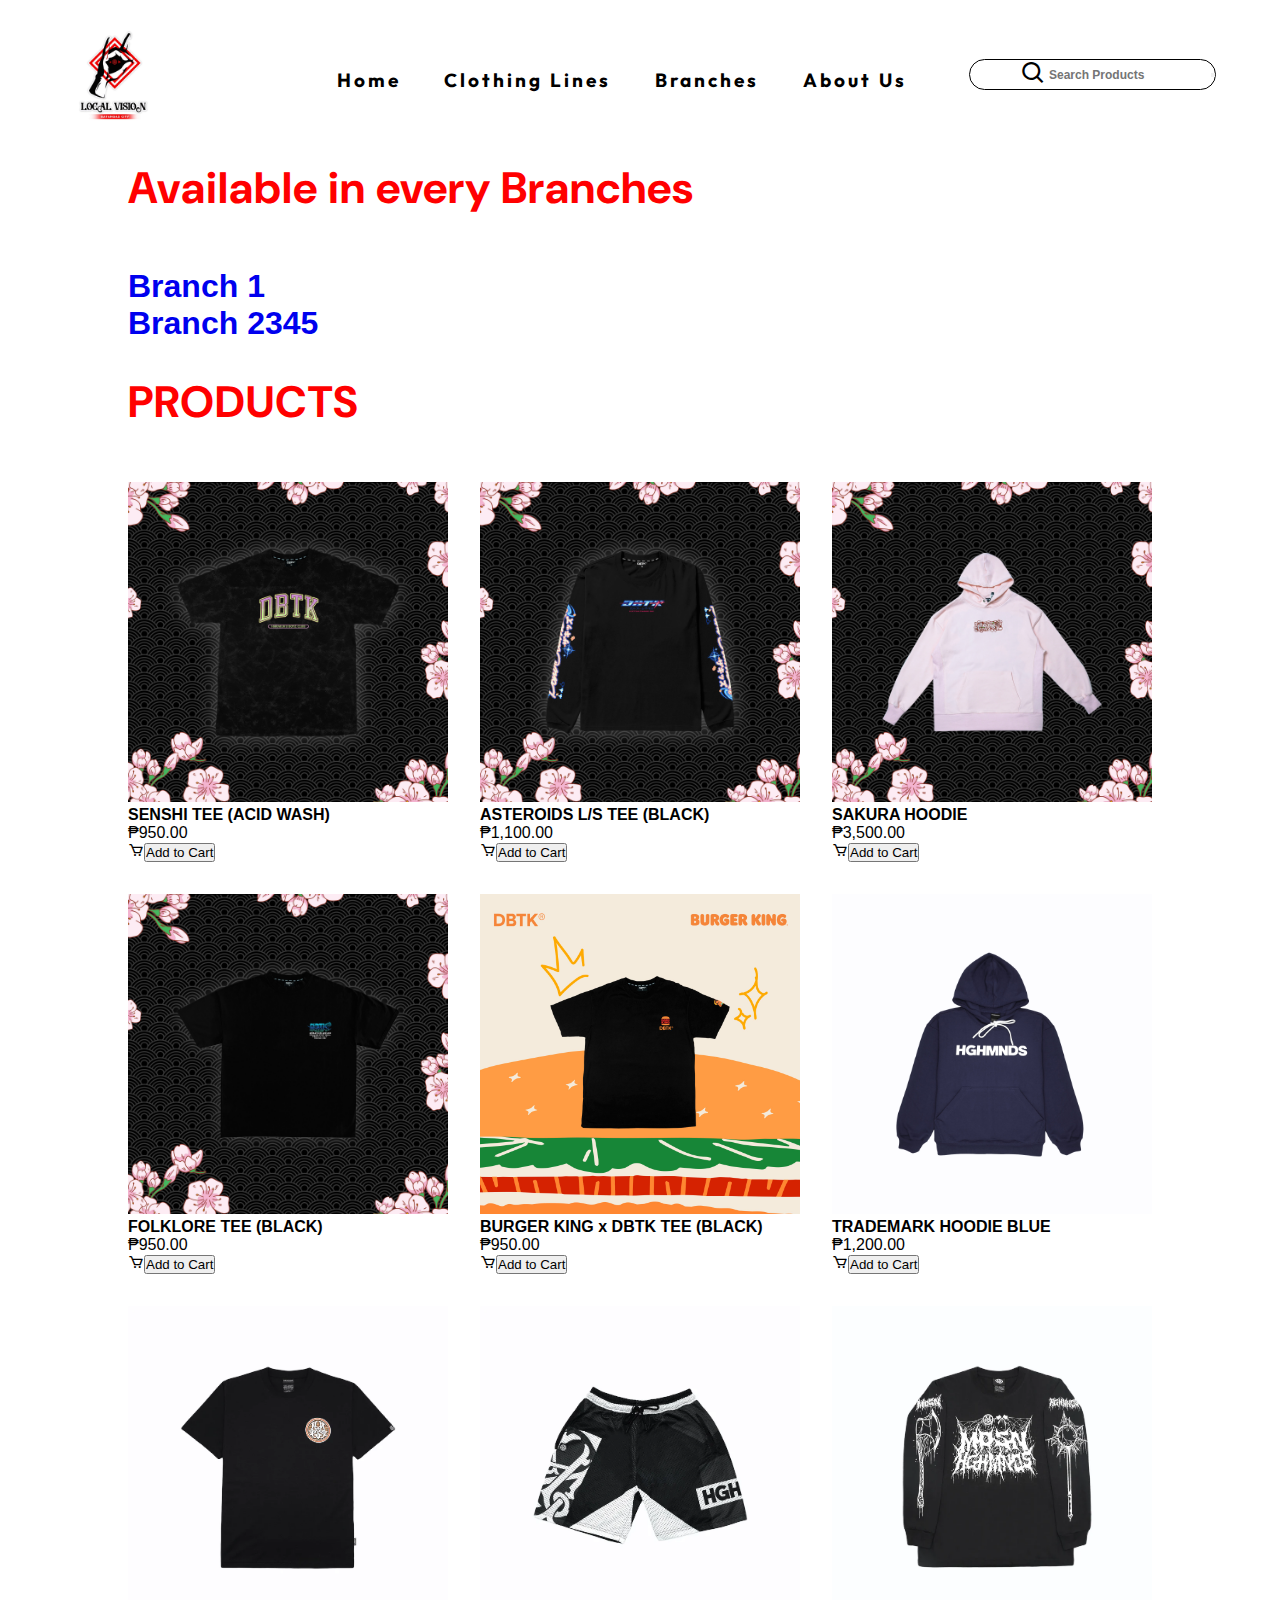
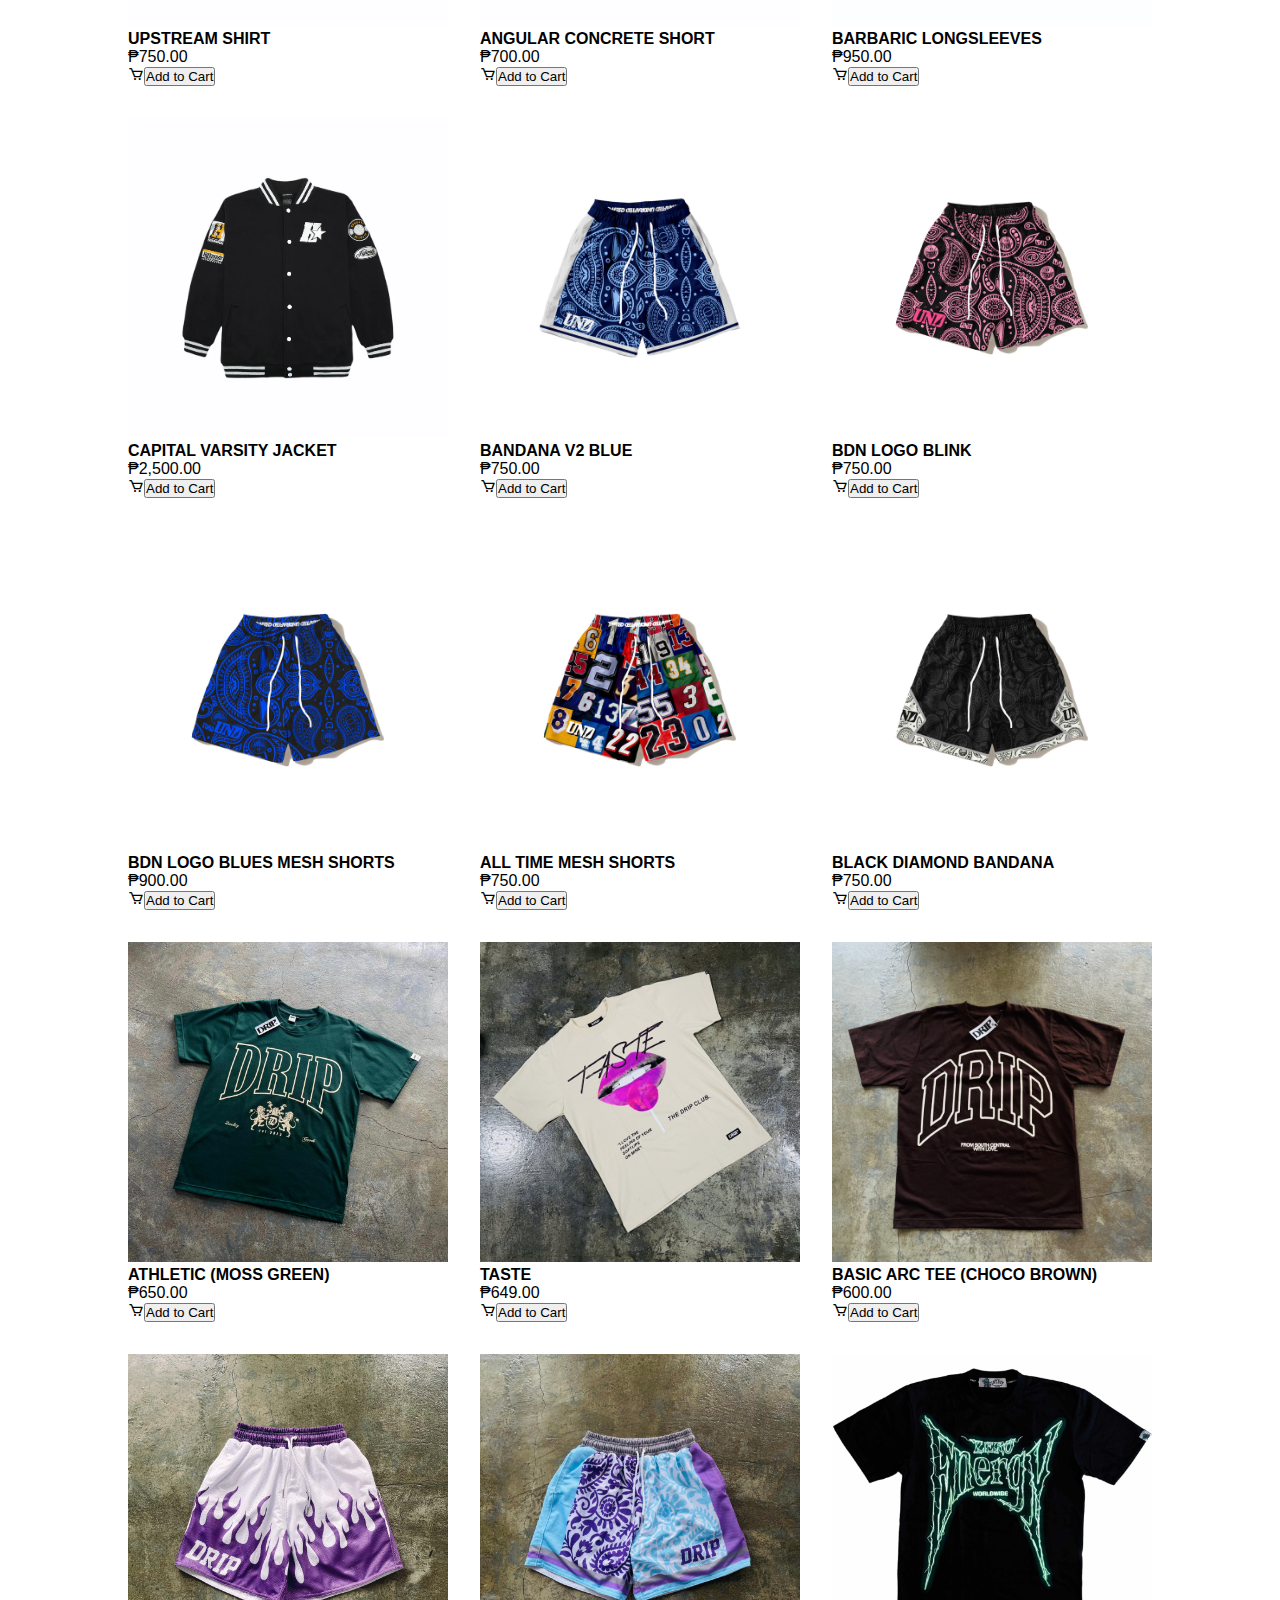
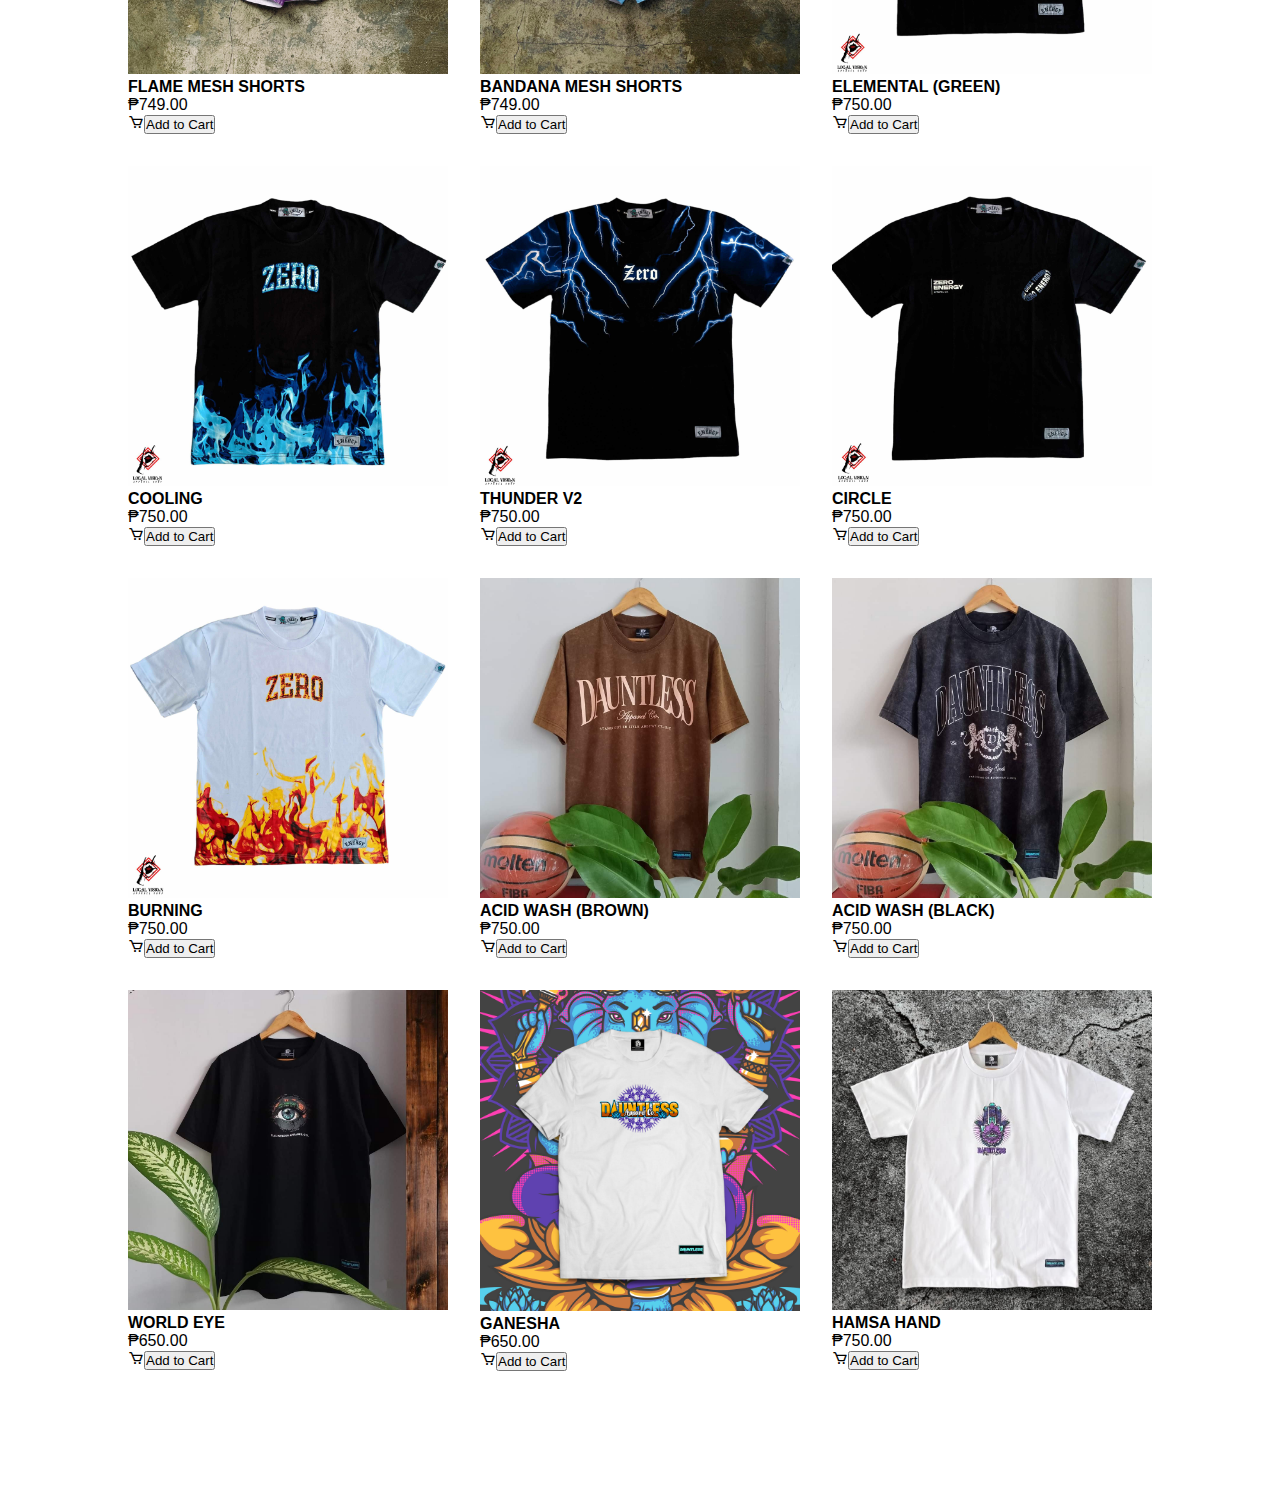
<file: branch2.html>
<!DOCTYPE html>
<html lang="en">
<head>
    <meta charset="UTF-8">
    <meta http-equiv="X-UA-Compatible" content="IE=edge">
    <meta name="viewport" content="width=device-width, initial-scale=1">
    <link rel="stylesheet" href="style1.css">

    <title>Local Vision</title>

    <link rel="icon" type="image/jpg" href="logo.jpg">
    <link rel="preconnect" href="https://fonts.googleapis.com">
<link rel="preconnect" href="https://fonts.gstatic.com" crossorigin>
<link href="https://fonts.googleapis.com/css2?family=Archivo+Narrow&family=Bebas+Neue&family=DM+Sans:ital,opsz,wght@0,9..40,900;1,9..40,300&family=Outfit:wght@200&display=swap" rel="stylesheet">

<link rel="stylesheet" href="https://cdnjs.cloudflare.com/ajax/libs/font-awesome/6.4.2/css/all.min.css" 
integrity="sha512-z3gLpd7yknf1YoNbCzqRKc4qyor8gaKU1qmn+CShxbuBusANI9QpRohGBreCFkKxLhei6S9CQXFEbbKuqLg0DA==" 
crossorigin="anonymous" referrerpolicy="no-referrer" />

<link rel="stylesheet" href="https://unpkg.com/boxicons@latest/css/boxicons.min.css">
</head>
    <body>
        <header>
            <div class="logo">
                <img src="logo.jpg" width="100px" height="100px" alt="Main Page">
            </div>
    
            <ul class="menu">
                <li>
                    <a href="Main1.html" class="link">Home</a>
                </li>
                <li>
                    <a href="Clothing.html" class="link">Clothing Lines</a>
                </li>
                <li>    
                    <a href="branches.html" class="link">Branches</a>
                </li>
                <li>
                    <a href="#" class="link">About Us</a>
                </li>
            </ul>
    
            <div class="search">
                <form action="/search" method="get">
                    <a href="#"><i class='bx bx-search'></i></a>
                    <input type="text" name="query" id="search-product" placeholder="Search Products">
                    <button onclick="search()"></button>
                </form>
            </div>
        </header>

        <section class="cline">
            <div class="ptext">
                <h1>Available in every Branches</h1>
            </div>
            <h1 class="branch"><a href="branches.html">Branch 1</a></h1>
            <h1 class="branch"><a href="branch2.html">Branch 2345</a></h1>
            <div class="ptext">
                    <h1>PRODUCTS</h1>
                </div>  
                <div class="products">
                    <div class="prow">
                        <img src="dbtk1f.jpg" alt="dbtk1front">
                        <div class="nameprice">
                            <h4>SENSHI TEE (ACID WASH)</h4>
                            <p>₱950.00</p>
                            <i class='bx bx-cart'><button type="submit">Add to Cart</button></i>
                        </div>
                    </div>
            
                    <div class="prow">
                        <img src="dbtk2f.jpg" alt="dbtk2front">
                        <div class="nameprice">
                            <h4>ASTEROIDS L/S TEE (BLACK)</h4>
                            <p>₱1,100.00</p>
                            <i class='bx bx-cart'><button type="submit">Add to Cart</button></i>
                        </div>
                    </div>
            
                    <div class="prow">
                        <img src="dbtk3f.jpg" alt="dbtk3front">
                        <div class="nameprice">
                            <h4>SAKURA HOODIE</h4>
                            <p>₱3,500.00</p>
                            <i class='bx bx-cart'><button type="submit">Add to Cart</button></i>
                        </div>
                    </div>
            
                    <div class="prow">
                        <img src="dbtk4.jpg" alt="dbtk4">
                        <div class="nameprice">
                            <h4>FOLKLORE TEE (BLACK)</h4>
                            <p>₱950.00</p>
                            <i class='bx bx-cart'><button type="submit">Add to Cart</button></i>
                        </div>
                    </div>
            
                    <div class="prow">
                        <img src="dbtk5f.jpg" alt="dbtk5front">
                        <div class="nameprice">
                            <h4>BURGER KING x DBTK TEE (BLACK)</h4>
                            <p>₱950.00</p>
                            <i class='bx bx-cart'><button type="submit">Add to Cart</button></i>
                        </div>
                    </div>
        
                    <div class="prow">
                        <img src="hghmnds1.jpg" alt="hghmnds1front">
                        <div class="nameprice">
                            <h4>TRADEMARK HOODIE BLUE</h4>
                            <p>₱1,200.00</p>
                            <i class='bx bx-cart'><button type="submit">Add to Cart</button></i>
                        </div>
                    </div>
            
                    <div class="prow">
                        <img src="hghmnds2f.jpg" alt="hghmnds2front">
                        <div class="nameprice">
                            <h4>UPSTREAM SHIRT</h4>
                            <p>₱750.00</p>
                            <i class='bx bx-cart'><button type="submit">Add to Cart</button></i>
                        </div>
                    </div>
            
                    <div class="prow">
                        <img src="hghmnds3f.jpg" alt="hghmnds3front">
                        <div class="nameprice">
                            <h4>ANGULAR CONCRETE SHORT</h4>
                            <p>₱700.00</p>
                            <i class='bx bx-cart'><button type="submit">Add to Cart</button></i>
                        </div>
                    </div>
            
                    <div class="prow">
                        <img src="hghmnds4.jpg" alt="hghmnds4">
                        <div class="nameprice">
                            <h4>BARBARIC LONGSLEEVES</h4>
                            <p>₱950.00</p>
                            <i class='bx bx-cart'><button type="submit">Add to Cart</button></i>
                        </div>
                    </div>
            
                    <div class="prow">
                        <img src="hghmnds5f.jpg" alt="hghmnds5front">
                        <div class="nameprice">
                            <h4>CAPITAL VARSITY JACKET</h4>
                            <p>₱2,500.00</p>
                            <i class='bx bx-cart'><button type="submit">Add to Cart</button></i>
                        </div>
                    </div>
        
                    <div class="prow">
                        <img src="und1.jpg" alt="und1">
                        <div class="nameprice">
                            <h4>BANDANA V2 BLUE</h4>
                            <p>₱750.00</p>
                            <i class='bx bx-cart'><button type="submit">Add to Cart</button></i>
                        </div>
                    </div>
            
                    <div class="prow">
                        <img src="und2.jpg" alt="und2">
                        <div class="nameprice">
                            <h4>BDN LOGO BLINK</h4>
                            <p>₱750.00</p>
                            <i class='bx bx-cart'><button type="submit">Add to Cart</button></i>
                        </div>
                    </div>
            
                    <div class="prow">
                        <img src="und3.jpg" alt="und3">
                        <div class="nameprice">
                            <h4>BDN LOGO BLUES MESH SHORTS</h4>
                            <p>₱900.00</p>
                            <i class='bx bx-cart'><button type="submit">Add to Cart</button></i>
                        </div>
                    </div>
            
                    <div class="prow">
                        <img src="und4.jpg" alt="und4">
                        <div class="nameprice">
                            <h4>ALL TIME MESH SHORTS</h4>
                            <p>₱750.00</p>
                            <i class='bx bx-cart'><button type="submit">Add to Cart</button></i>
                        </div>
                    </div>
            
                    <div class="prow">
                        <img src="und5.jpg" alt="und5">
                        <div class="nameprice">
                            <h4>BLACK DIAMOND BANDANA</h4>
                            <p>₱750.00</p>
                            <i class='bx bx-cart'><button type="submit">Add to Cart</button></i>
                        </div>
                    </div>
        
                    <div class="prow">
                        <img src="drip1f.jpg" alt="drip1f">
                        <div class="nameprice">
                            <h4>ATHLETIC (MOSS GREEN)</h4>
                            <p>₱650.00</p>
                            <i class='bx bx-cart'><button type="submit">Add to Cart</button></i>
                        </div>
                    </div>
            
                    <div class="prow">
                        <img src="drip2f.jpg" alt="drip2f">
                        <div class="nameprice">
                            <h4>TASTE</h4>
                            <p>₱649.00</p>
                            <i class='bx bx-cart'><button type="submit">Add to Cart</button></i>
                        </div>
                    </div>
            
                    <div class="prow">
                        <img src="drip3.jpg" alt="drip3">
                        <div class="nameprice">
                            <h4>BASIC ARC TEE (CHOCO BROWN)</h4>
                            <p>₱600.00</p>
                            <i class='bx bx-cart'><button type="submit">Add to Cart</button></i>
                        </div>
                    </div>
            
                    <div class="prow">
                        <img src="drip4.jpg" alt="drip4">
                        <div class="nameprice">
                            <h4>FLAME MESH SHORTS</h4>
                            <p>₱749.00</p>
                            <i class='bx bx-cart'><button type="submit">Add to Cart</button></i>
                        </div>
                    </div>
            
                    <div class="prow">
                        <img src="drip5.jpg" alt="drip5">
                        <div class="nameprice">
                            <h4>BANDANA MESH SHORTS</h4>
                            <p>₱749.00</p>
                            <i class='bx bx-cart'><button type="submit">Add to Cart</button></i>
                        </div>
                    </div>
        
                    <div class="prow">
                        <img src="zero1f.jpg" alt="zero1f">
                        <div class="nameprice">
                            <h4>ELEMENTAL (GREEN)</h4>
                            <p>₱750.00</p>
                            <i class='bx bx-cart'><button type="submit">Add to Cart</button></i>
                        </div>
                    </div>
            
                    <div class="prow">
                        <img src="zero2f.jpg" alt="zero2f">
                        <div class="nameprice">
                            <h4>COOLING</h4>
                            <p>₱750.00</p>
                            <i class='bx bx-cart'><button type="submit">Add to Cart</button></i>
                        </div>
                    </div>
            
                    <div class="prow">
                        <img src="zero3f.jpg" alt="zero3f">
                        <div class="nameprice">
                            <h4>THUNDER V2</h4>
                            <p>₱750.00</p>
                            <i class='bx bx-cart'><button type="submit">Add to Cart</button></i>
                        </div>
                    </div>
            
                    <div class="prow">
                        <img src="zero4f.jpg" alt="zero4f">
                        <div class="nameprice">
                            <h4>CIRCLE</h4>
                            <p>₱750.00</p>
                            <i class='bx bx-cart'><button type="submit">Add to Cart</button></i>
                        </div>
                    </div>
            
                    <div class="prow">
                        <img src="zero5f.jpg" alt="zero5f">
                        <div class="nameprice">
                            <h4>BURNING</h4>
                            <p>₱750.00</p>
                            <i class='bx bx-cart'><button type="submit">Add to Cart</button></i>
                        </div>
                    </div>
        
                    <div class="prow">
                        <img src="d1.jpg" alt="dauntless1">
                        <div class="nameprice">
                            <h4>ACID WASH (BROWN)</h4>
                            <p>₱750.00</p>
                            <i class='bx bx-cart'><button type="submit">Add to Cart</button></i>
                        </div>
                    </div>
            
                    <div class="prow">
                        <img src="d2.jpg" alt="dauntless2">
                        <div class="nameprice">
                            <h4>ACID WASH (BLACK)</h4>
                            <p>₱750.00</p>
                            <i class='bx bx-cart'><button type="submit">Add to Cart</button></i>
                        </div>
                    </div>
            
                    <div class="prow">
                        <img src="d3f.jpg" alt="dauntless3f">
                        <div class="nameprice">
                            <h4>WORLD EYE</h4>
                            <p>₱650.00</p>
                            <i class='bx bx-cart'><button type="submit">Add to Cart</button></i>
                        </div>
                    </div>
            
                    <div class="prow">
                        <img src="d4f.jpg" alt="dauntlesso4f">
                        <div class="nameprice">
                            <h4>GANESHA</h4>
                            <p>₱650.00</p>
                            <i class='bx bx-cart'><button type="submit">Add to Cart</button></i>
                        </div>
                    </div>
            
                    <div class="prow">
                        <img src="d5f.jpg" alt="dauntless5f">
                        <div class="nameprice">
                            <h4>HAMSA HAND</h4>
                            <p>₱750.00</p>
                            <i class='bx bx-cart'><button type="submit">Add to Cart</button></i>
                        </div>
                    </div>
                </div>
        </section>
    
    </body>
</html>
</file>
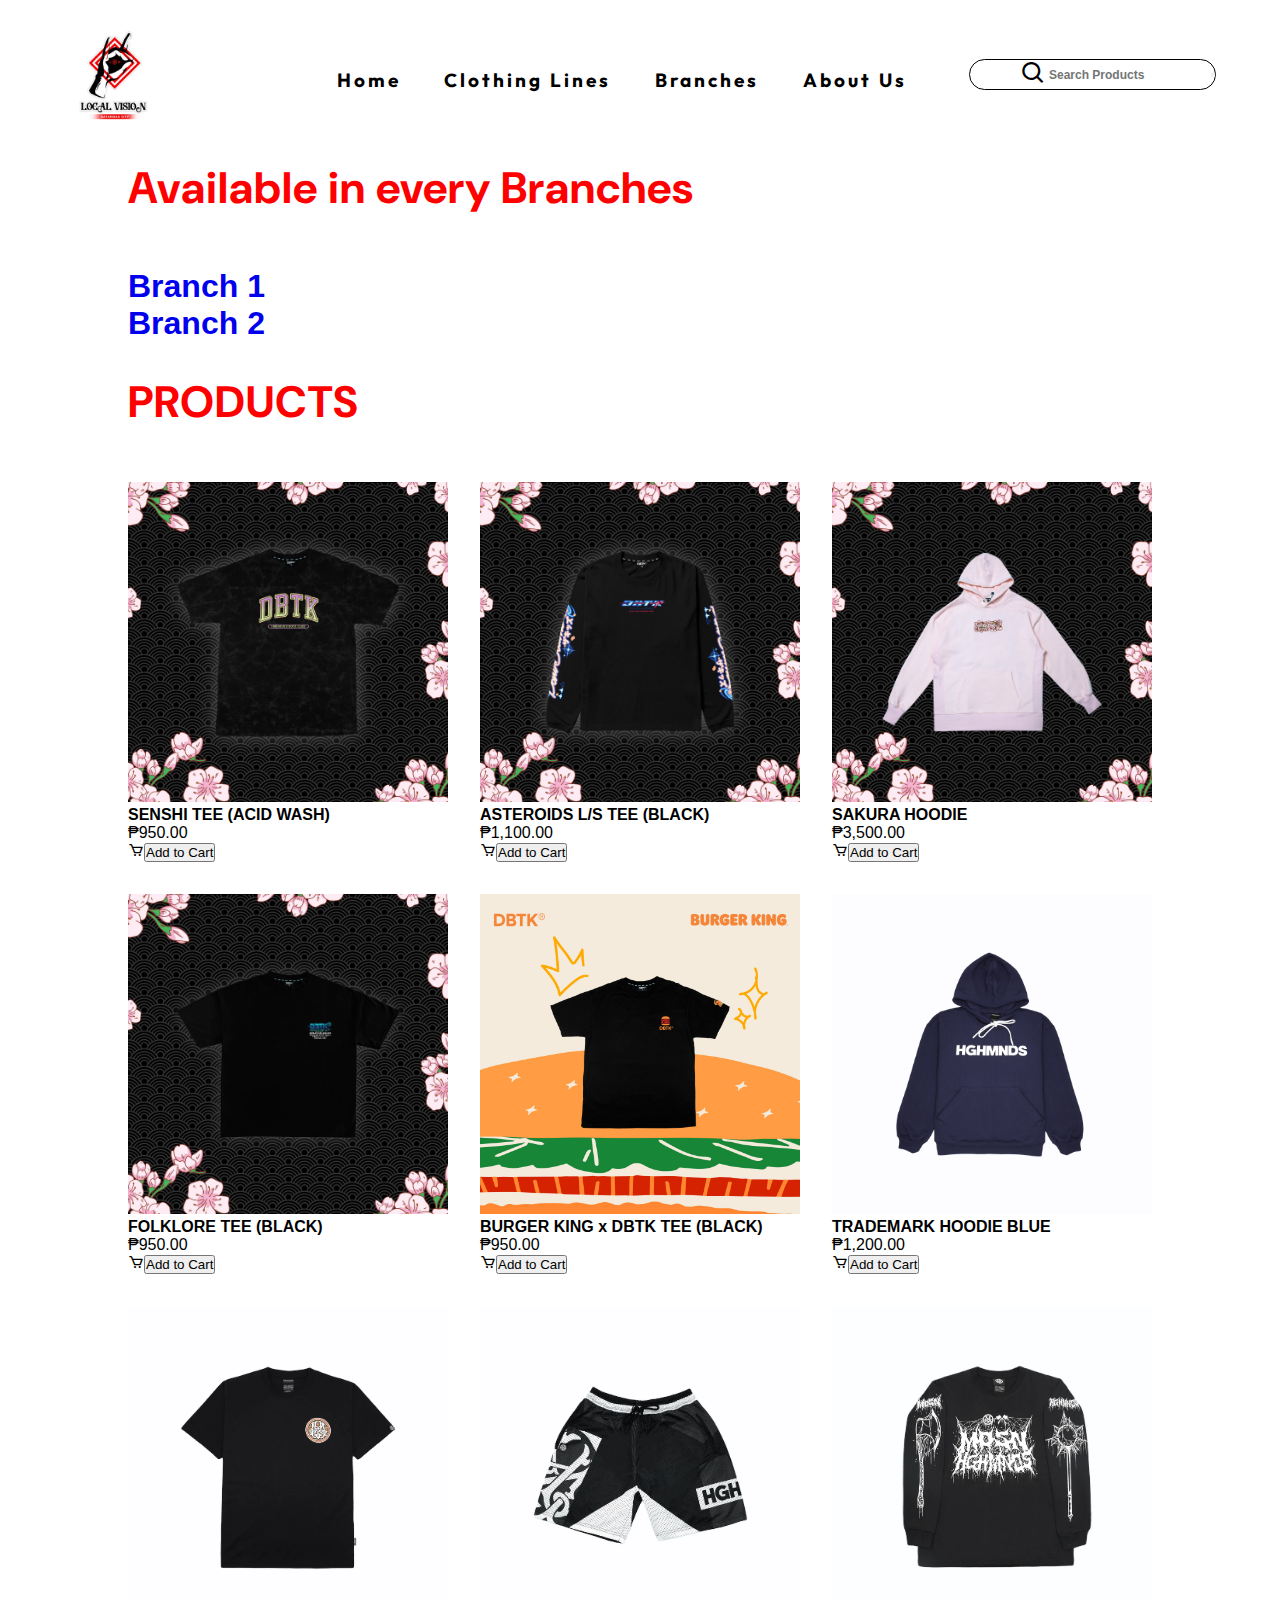
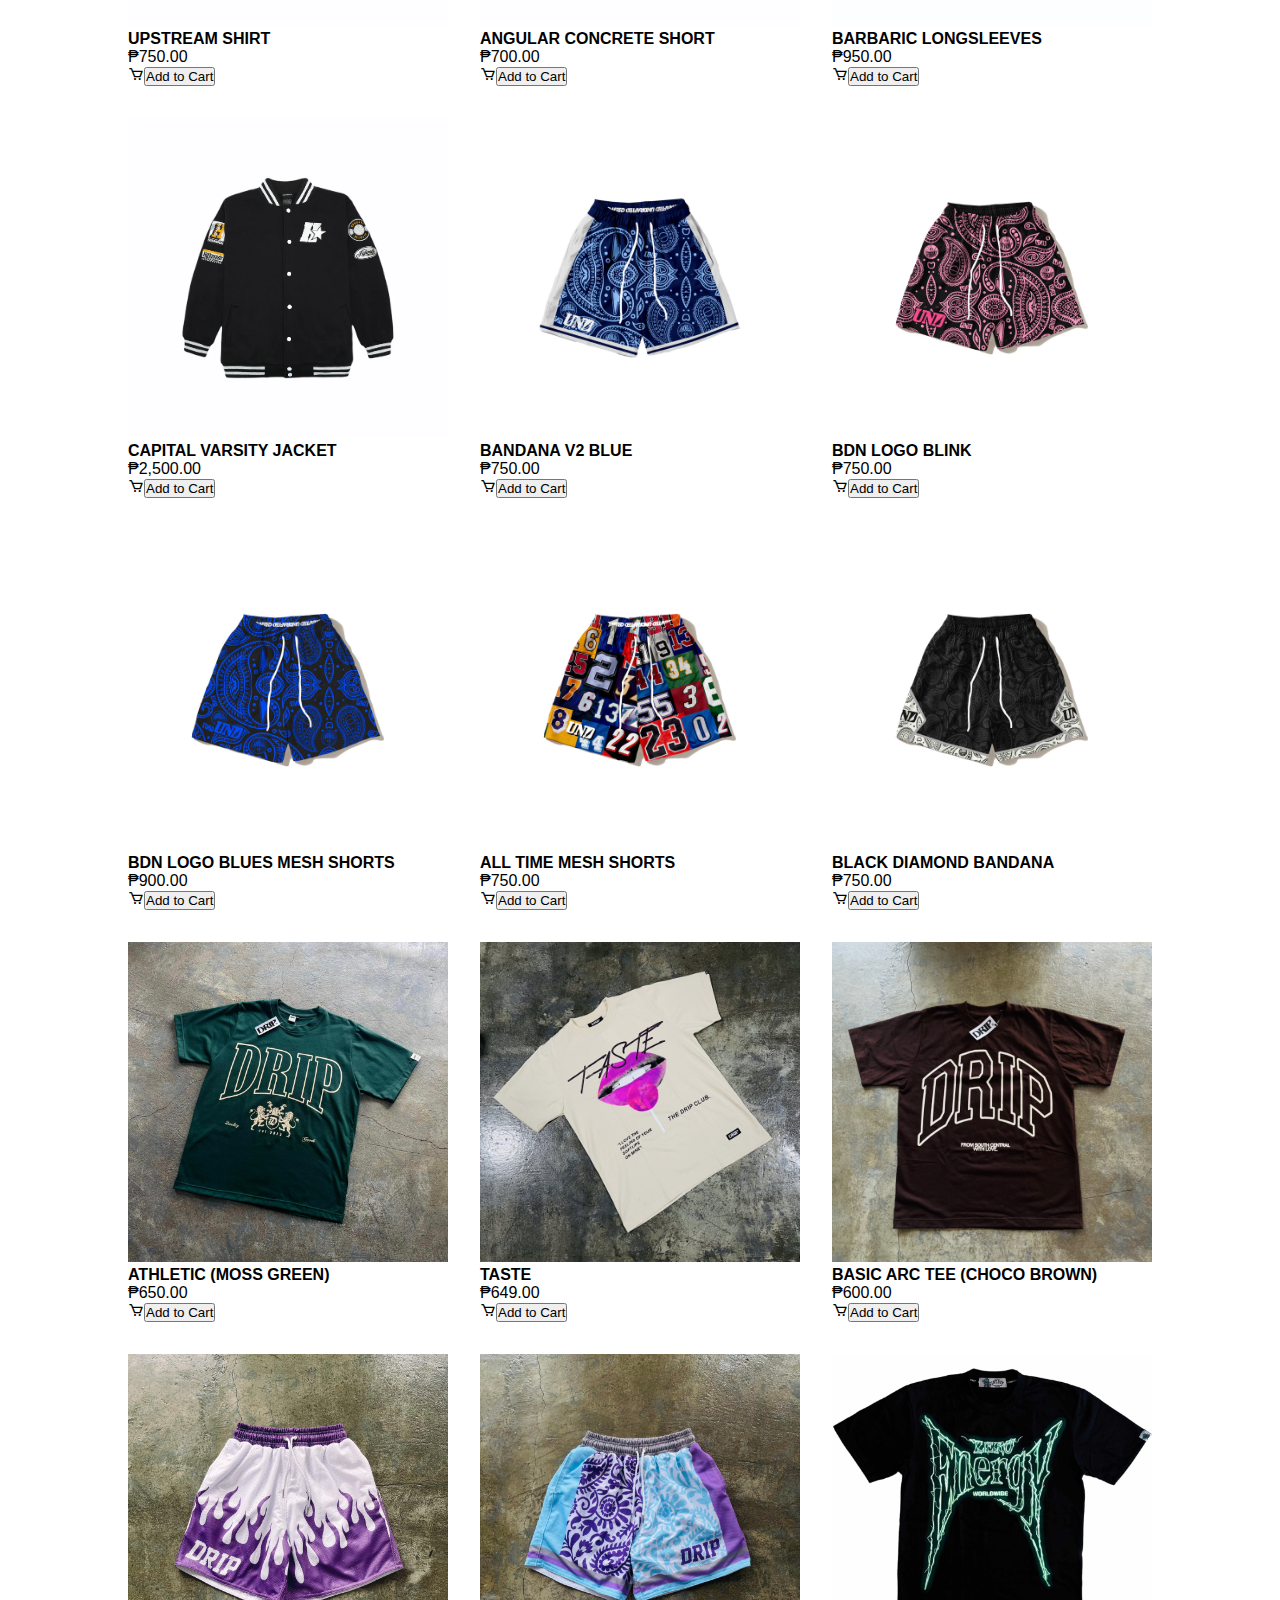
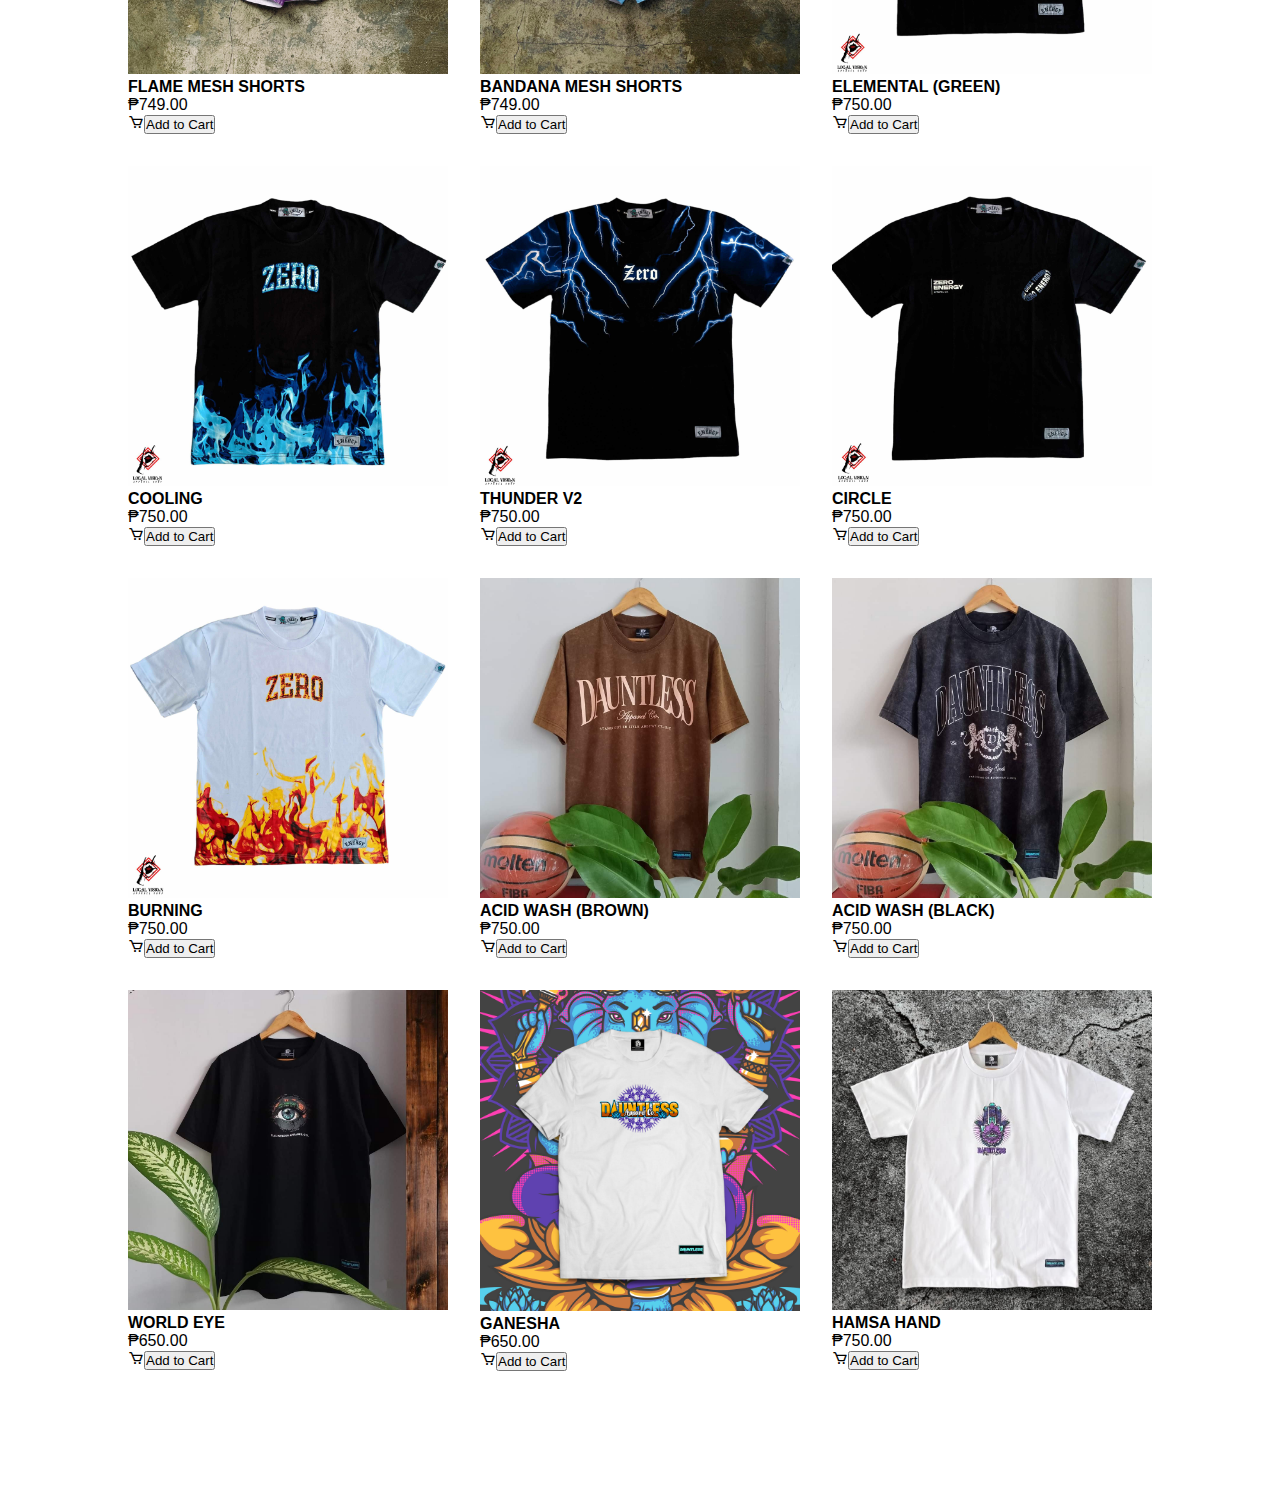
<file: branches.html>
<!DOCTYPE html>
<html lang="en">
<head>
    <meta charset="UTF-8">
    <meta http-equiv="X-UA-Compatible" content="IE=edge">
    <meta name="viewport" content="width=device-width, initial-scale=1">
    <link rel="stylesheet" href="style1.css">

    <title>Local Vision</title>

    <link rel="icon" type="image/jpg" href="logo.jpg">
    <link rel="preconnect" href="https://fonts.googleapis.com">
<link rel="preconnect" href="https://fonts.gstatic.com" crossorigin>
<link href="https://fonts.googleapis.com/css2?family=Archivo+Narrow&family=Bebas+Neue&family=DM+Sans:ital,opsz,wght@0,9..40,900;1,9..40,300&family=Outfit:wght@200&display=swap" rel="stylesheet">

<link rel="stylesheet" href="https://cdnjs.cloudflare.com/ajax/libs/font-awesome/6.4.2/css/all.min.css" 
integrity="sha512-z3gLpd7yknf1YoNbCzqRKc4qyor8gaKU1qmn+CShxbuBusANI9QpRohGBreCFkKxLhei6S9CQXFEbbKuqLg0DA==" 
crossorigin="anonymous" referrerpolicy="no-referrer" />

<link rel="stylesheet" href="https://unpkg.com/boxicons@latest/css/boxicons.min.css">
</head>
    <body>
        <header>
            <div class="logo">
                <img src="logo.jpg" width="100px" height="100px" alt="Main Page">
            </div>
    
            <ul class="menu">
                <li>
                    <a href="Main1.html" class="link">Home</a>
                </li>
                <li>
                    <a href="Clothing.html" class="link">Clothing Lines</a>
                </li>
                <li>    
                    <a href="branches.html" class="link">Branches</a>
                </li>
                <li>
                    <a href="#" class="link">About Us</a>
                </li>
            </ul>
    
            <div class="search">
                <form action="/search" method="get">
                    <a href="#"><i class='bx bx-search'></i></a>
                    <input type="text" name="query" id="search-product" placeholder="Search Products">
                    <button onclick="search()"></button>
                </form>
            </div>
        </header>

        <section class="cline">
            <div class="ptext">
                <h1>Available in every Branches</h1>
            </div>
            <h1 class="branch"><a href="branches.html">Branch 1</a></h1>
            <h1 class="branch"><a href="branch2.html">Branch 2</a></h1>
            <div class="ptext">
                    <h1>PRODUCTS</h1>
                </div>  
                <div class="products">
                    <div class="prow">
                        <img src="dbtk1f.jpg" alt="dbtk1front">
                        <div class="nameprice">
                            <h4>SENSHI TEE (ACID WASH)</h4>
                            <p>₱950.00</p>
                            <i class='bx bx-cart'><button type="submit">Add to Cart</button></i>
                        </div>
                    </div>
            
                    <div class="prow">
                        <img src="dbtk2f.jpg" alt="dbtk2front">
                        <div class="nameprice">
                            <h4>ASTEROIDS L/S TEE (BLACK)</h4>
                            <p>₱1,100.00</p>
                            <i class='bx bx-cart'><button type="submit">Add to Cart</button></i>
                        </div>
                    </div>
            
                    <div class="prow">
                        <img src="dbtk3f.jpg" alt="dbtk3front">
                        <div class="nameprice">
                            <h4>SAKURA HOODIE</h4>
                            <p>₱3,500.00</p>
                            <i class='bx bx-cart'><button type="submit">Add to Cart</button></i>
                        </div>
                    </div>
            
                    <div class="prow">
                        <img src="dbtk4.jpg" alt="dbtk4">
                        <div class="nameprice">
                            <h4>FOLKLORE TEE (BLACK)</h4>
                            <p>₱950.00</p>
                            <i class='bx bx-cart'><button type="submit">Add to Cart</button></i>
                        </div>
                    </div>
            
                    <div class="prow">
                        <img src="dbtk5f.jpg" alt="dbtk5front">
                        <div class="nameprice">
                            <h4>BURGER KING x DBTK TEE (BLACK)</h4>
                            <p>₱950.00</p>
                            <i class='bx bx-cart'><button type="submit">Add to Cart</button></i>
                        </div>
                    </div>
        
                    <div class="prow">
                        <img src="hghmnds1.jpg" alt="hghmnds1front">
                        <div class="nameprice">
                            <h4>TRADEMARK HOODIE BLUE</h4>
                            <p>₱1,200.00</p>
                            <i class='bx bx-cart'><button type="submit">Add to Cart</button></i>
                        </div>
                    </div>
            
                    <div class="prow">
                        <img src="hghmnds2f.jpg" alt="hghmnds2front">
                        <div class="nameprice">
                            <h4>UPSTREAM SHIRT</h4>
                            <p>₱750.00</p>
                            <i class='bx bx-cart'><button type="submit">Add to Cart</button></i>
                        </div>
                    </div>
            
                    <div class="prow">
                        <img src="hghmnds3f.jpg" alt="hghmnds3front">
                        <div class="nameprice">
                            <h4>ANGULAR CONCRETE SHORT</h4>
                            <p>₱700.00</p>
                            <i class='bx bx-cart'><button type="submit">Add to Cart</button></i>
                        </div>
                    </div>
            
                    <div class="prow">
                        <img src="hghmnds4.jpg" alt="hghmnds4">
                        <div class="nameprice">
                            <h4>BARBARIC LONGSLEEVES</h4>
                            <p>₱950.00</p>
                            <i class='bx bx-cart'><button type="submit">Add to Cart</button></i>
                        </div>
                    </div>
            
                    <div class="prow">
                        <img src="hghmnds5f.jpg" alt="hghmnds5front">
                        <div class="nameprice">
                            <h4>CAPITAL VARSITY JACKET</h4>
                            <p>₱2,500.00</p>
                            <i class='bx bx-cart'><button type="submit">Add to Cart</button></i>
                        </div>
                    </div>
        
                    <div class="prow">
                        <img src="und1.jpg" alt="und1">
                        <div class="nameprice">
                            <h4>BANDANA V2 BLUE</h4>
                            <p>₱750.00</p>
                            <i class='bx bx-cart'><button type="submit">Add to Cart</button></i>
                        </div>
                    </div>
            
                    <div class="prow">
                        <img src="und2.jpg" alt="und2">
                        <div class="nameprice">
                            <h4>BDN LOGO BLINK</h4>
                            <p>₱750.00</p>
                            <i class='bx bx-cart'><button type="submit">Add to Cart</button></i>
                        </div>
                    </div>
            
                    <div class="prow">
                        <img src="und3.jpg" alt="und3">
                        <div class="nameprice">
                            <h4>BDN LOGO BLUES MESH SHORTS</h4>
                            <p>₱900.00</p>
                            <i class='bx bx-cart'><button type="submit">Add to Cart</button></i>
                        </div>
                    </div>
            
                    <div class="prow">
                        <img src="und4.jpg" alt="und4">
                        <div class="nameprice">
                            <h4>ALL TIME MESH SHORTS</h4>
                            <p>₱750.00</p>
                            <i class='bx bx-cart'><button type="submit">Add to Cart</button></i>
                        </div>
                    </div>
            
                    <div class="prow">
                        <img src="und5.jpg" alt="und5">
                        <div class="nameprice">
                            <h4>BLACK DIAMOND BANDANA</h4>
                            <p>₱750.00</p>
                            <i class='bx bx-cart'><button type="submit">Add to Cart</button></i>
                        </div>
                    </div>
        
                    <div class="prow">
                        <img src="drip1f.jpg" alt="drip1f">
                        <div class="nameprice">
                            <h4>ATHLETIC (MOSS GREEN)</h4>
                            <p>₱650.00</p>
                            <i class='bx bx-cart'><button type="submit">Add to Cart</button></i>
                        </div>
                    </div>
            
                    <div class="prow">
                        <img src="drip2f.jpg" alt="drip2f">
                        <div class="nameprice">
                            <h4>TASTE</h4>
                            <p>₱649.00</p>
                            <i class='bx bx-cart'><button type="submit">Add to Cart</button></i>
                        </div>
                    </div>
            
                    <div class="prow">
                        <img src="drip3.jpg" alt="drip3">
                        <div class="nameprice">
                            <h4>BASIC ARC TEE (CHOCO BROWN)</h4>
                            <p>₱600.00</p>
                            <i class='bx bx-cart'><button type="submit">Add to Cart</button></i>
                        </div>
                    </div>
            
                    <div class="prow">
                        <img src="drip4.jpg" alt="drip4">
                        <div class="nameprice">
                            <h4>FLAME MESH SHORTS</h4>
                            <p>₱749.00</p>
                            <i class='bx bx-cart'><button type="submit">Add to Cart</button></i>
                        </div>
                    </div>
            
                    <div class="prow">
                        <img src="drip5.jpg" alt="drip5">
                        <div class="nameprice">
                            <h4>BANDANA MESH SHORTS</h4>
                            <p>₱749.00</p>
                            <i class='bx bx-cart'><button type="submit">Add to Cart</button></i>
                        </div>
                    </div>
        
                    <div class="prow">
                        <img src="zero1f.jpg" alt="zero1f">
                        <div class="nameprice">
                            <h4>ELEMENTAL (GREEN)</h4>
                            <p>₱750.00</p>
                            <i class='bx bx-cart'><button type="submit">Add to Cart</button></i>
                        </div>
                    </div>
            
                    <div class="prow">
                        <img src="zero2f.jpg" alt="zero2f">
                        <div class="nameprice">
                            <h4>COOLING</h4>
                            <p>₱750.00</p>
                            <i class='bx bx-cart'><button type="submit">Add to Cart</button></i>
                        </div>
                    </div>
            
                    <div class="prow">
                        <img src="zero3f.jpg" alt="zero3f">
                        <div class="nameprice">
                            <h4>THUNDER V2</h4>
                            <p>₱750.00</p>
                            <i class='bx bx-cart'><button type="submit">Add to Cart</button></i>
                        </div>
                    </div>
            
                    <div class="prow">
                        <img src="zero4f.jpg" alt="zero4f">
                        <div class="nameprice">
                            <h4>CIRCLE</h4>
                            <p>₱750.00</p>
                            <i class='bx bx-cart'><button type="submit">Add to Cart</button></i>
                        </div>
                    </div>
            
                    <div class="prow">
                        <img src="zero5f.jpg" alt="zero5f">
                        <div class="nameprice">
                            <h4>BURNING</h4>
                            <p>₱750.00</p>
                            <i class='bx bx-cart'><button type="submit">Add to Cart</button></i>
                        </div>
                    </div>
        
                    <div class="prow">
                        <img src="d1.jpg" alt="dauntless1">
                        <div class="nameprice">
                            <h4>ACID WASH (BROWN)</h4>
                            <p>₱750.00</p>
                            <i class='bx bx-cart'><button type="submit">Add to Cart</button></i>
                        </div>
                    </div>
            
                    <div class="prow">
                        <img src="d2.jpg" alt="dauntless2">
                        <div class="nameprice">
                            <h4>ACID WASH (BLACK)</h4>
                            <p>₱750.00</p>
                            <i class='bx bx-cart'><button type="submit">Add to Cart</button></i>
                        </div>
                    </div>
            
                    <div class="prow">
                        <img src="d3f.jpg" alt="dauntless3f">
                        <div class="nameprice">
                            <h4>WORLD EYE</h4>
                            <p>₱650.00</p>
                            <i class='bx bx-cart'><button type="submit">Add to Cart</button></i>
                        </div>
                    </div>
            
                    <div class="prow">
                        <img src="d4f.jpg" alt="dauntlesso4f">
                        <div class="nameprice">
                            <h4>GANESHA</h4>
                            <p>₱650.00</p>
                            <i class='bx bx-cart'><button type="submit">Add to Cart</button></i>
                        </div>
                    </div>
            
                    <div class="prow">
                        <img src="d5f.jpg" alt="dauntless5f">
                        <div class="nameprice">
                            <h4>HAMSA HAND</h4>
                            <p>₱750.00</p>
                            <i class='bx bx-cart'><button type="submit">Add to Cart</button></i>
                        </div>
                    </div>
                </div>
        </section>
    
    </body>
</html>
</file>
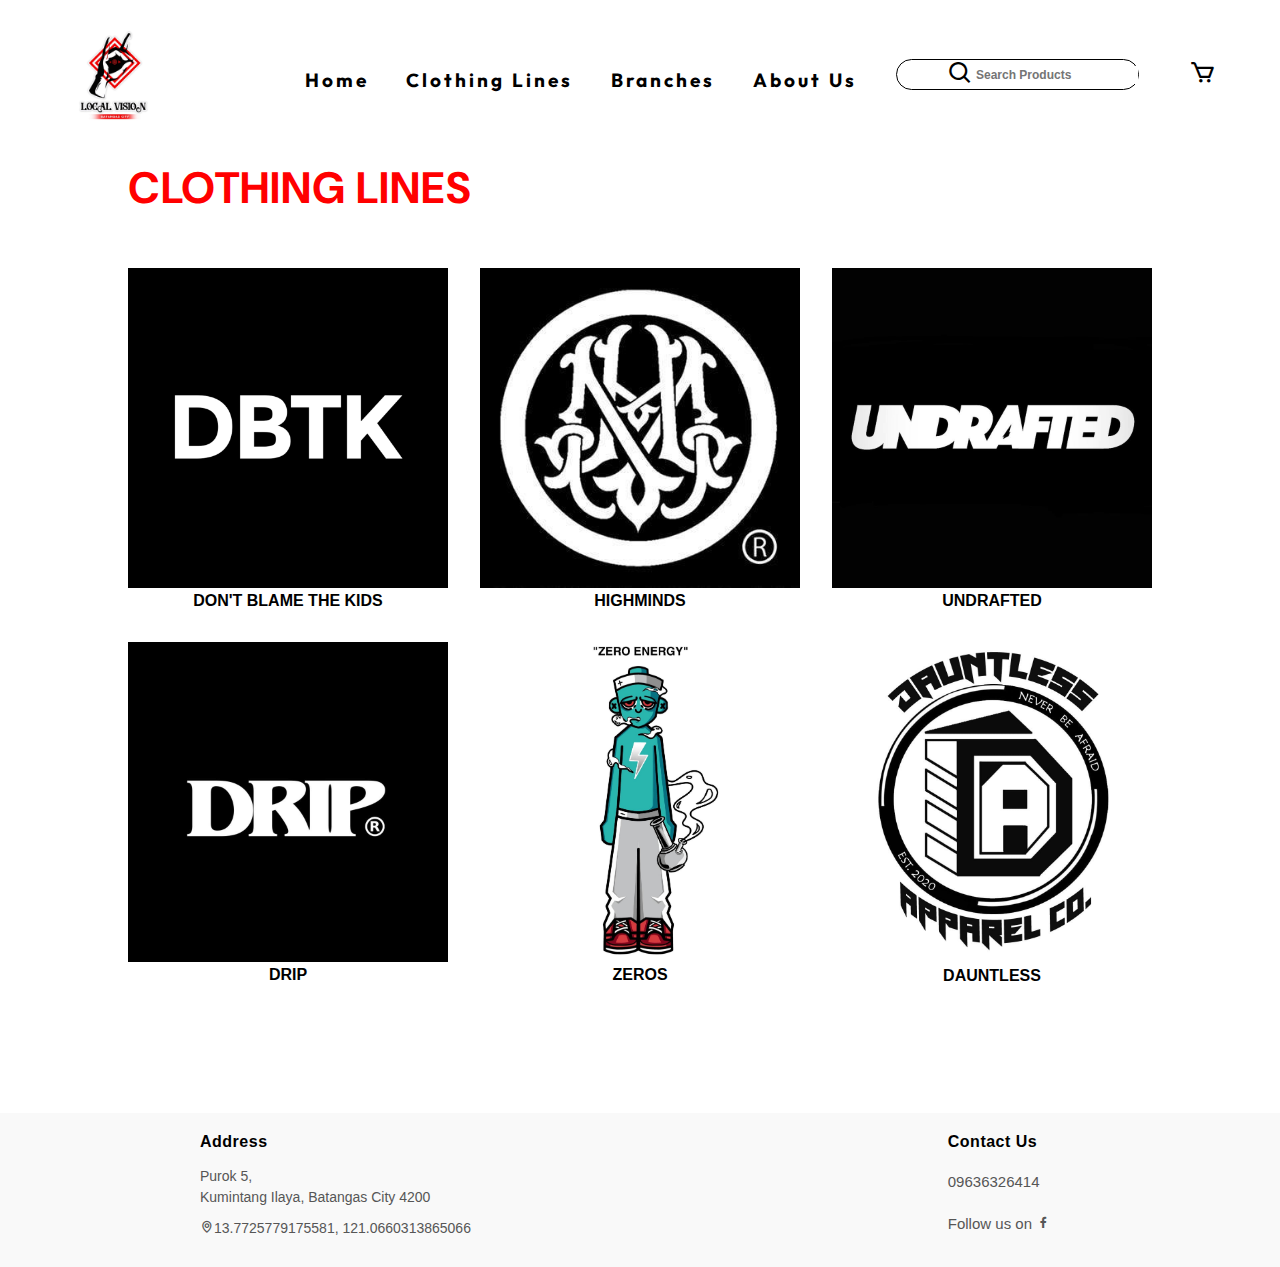
<file: Clothing.html>
<!DOCTYPE html>
<html lang="en">
<head>
    <meta charset="UTF-8">
    <meta http-equiv="X-UA-Compatible" content="IE=edge">
    <meta name="viewport" content="width=device-width, initial-scale=1">
    <link rel="stylesheet" href="style1.css">

    <title>Local Vision</title>

    <link rel="icon" type="image/jpg" href="logo.jpg">
    <link rel="preconnect" href="https://fonts.googleapis.com">
<link rel="preconnect" href="https://fonts.gstatic.com" crossorigin>
<link href="https://fonts.googleapis.com/css2?family=Archivo+Narrow&family=Bebas+Neue&family=DM+Sans:ital,opsz,wght@0,9..40,900;1,9..40,300&family=Outfit:wght@200&display=swap" rel="stylesheet">

<link rel="stylesheet" href="https://cdnjs.cloudflare.com/ajax/libs/font-awesome/6.4.2/css/all.min.css" 
integrity="sha512-z3gLpd7yknf1YoNbCzqRKc4qyor8gaKU1qmn+CShxbuBusANI9QpRohGBreCFkKxLhei6S9CQXFEbbKuqLg0DA==" 
crossorigin="anonymous" referrerpolicy="no-referrer" />

<link rel="stylesheet" href="https://unpkg.com/boxicons@latest/css/boxicons.min.css">
</head>
    <body>
    <header>
        <div class="logo">
            <img src="logo.jpg" width="100px" height="100px" alt="Main Page">
        </div>

        <ul class="menu">
            <li>
                <a href="Main1.html" class="link">Home</a>
            </li>
            <li>
                <a href="Clothing.html" class="link">Clothing Lines</a>
            </li>
            <li>    
                <a href="branches.html" class="link">Branches</a>
            </li>
            <li>
                <a href="#" class="link">About Us</a>
            </li>
        </ul>

        <div class="search">
            <form>
                <a href="#"><i class='bx bx-search'></i></a>
                <input type="text" name="" id="search-product" placeholder="Search Products">
            </form>
            <a href=""><i class='bx bx-cart'></i></a>
        </div>
    </header>

    <section class="cline">
        <div class="ptext">
            <h1>CLOTHING LINES</h1>
        </div>  

        <div class="clines">
            <div class="crow">
                <a href="dbtk.html" class="logos">
                <img src="dbtk.jpg" alt="dbtklogo">
                <div class="bname">
                    <h4>DON'T BLAME THE KIDS</h4>
                </div>
                </a>
            </div>
            
            <div class="crow">
                <a href="hghmnds.html" class="logos">
                <img src="hghmnds.jpg" alt="highmindslogo">
                <div class="bname">
                    <h4>HIGHMINDS</h4>
                </div>
            </a>
            </div>
    
            <div class="crow">
                <a href="und.html" class="logos">
                <img src="und.jpg" alt="undraftedlogo">
                <div class="bname">
                    <h4>UNDRAFTED</h4>
                </div>
                </a>
            </div>
    
            <div class="crow">
                <a href="drip.html" class="logos">
                <img src="drip.jpg" alt="driplogo">
                <div class="bname">
                    <h4>DRIP</h4>
                </div>
                </a>
            </div>

            <div class="crow">
                <a href="zero.html" class="logos">
                <img src="zero.jpg" alt="zerologo">
                <div class="bname">
                    <h4>ZEROS</h4>
                </div>
                </a>
            </div>

            <div class="crow">
                <a href="dauntless.html" class="logos">
                <img src="dauntless.jpg" alt="dauntlesslogo">
                <div class="bname">
                    <h4>DAUNTLESS</h4>
                </div>
                </a>
            </div>
        </div>
    </section>
</body>
<footer>
    <div class="address">
        <h4>Address</h4>
        <p>Purok 5, </br> Kumintang Ilaya, Batangas City 4200</p>
        <p><a href="https://www.google.com/maps/dir/13.7629521,121.0679065/13.77821,121.06705/@13.7688964,121.0585381,15z/data=!3m1!4b1!4m4!4m3!1m1!4e1!1m0?entry=ttu" target="_blank">
            <i class='bx bx-map'></i></a>13.7725779175581, 121.0660313865066</p></br>
    </div>
    <div class="contact">
        <h4>Contact Us</h4>
        <p>09636326414</p>
        <p>Follow us on <a href="https://www.facebook.com/LocalVisionBatangasCity" target="_blank"><i class='bx bxl-facebook'></i></a></p>
        </div>
    </div>
</footer>
</html>
</file>
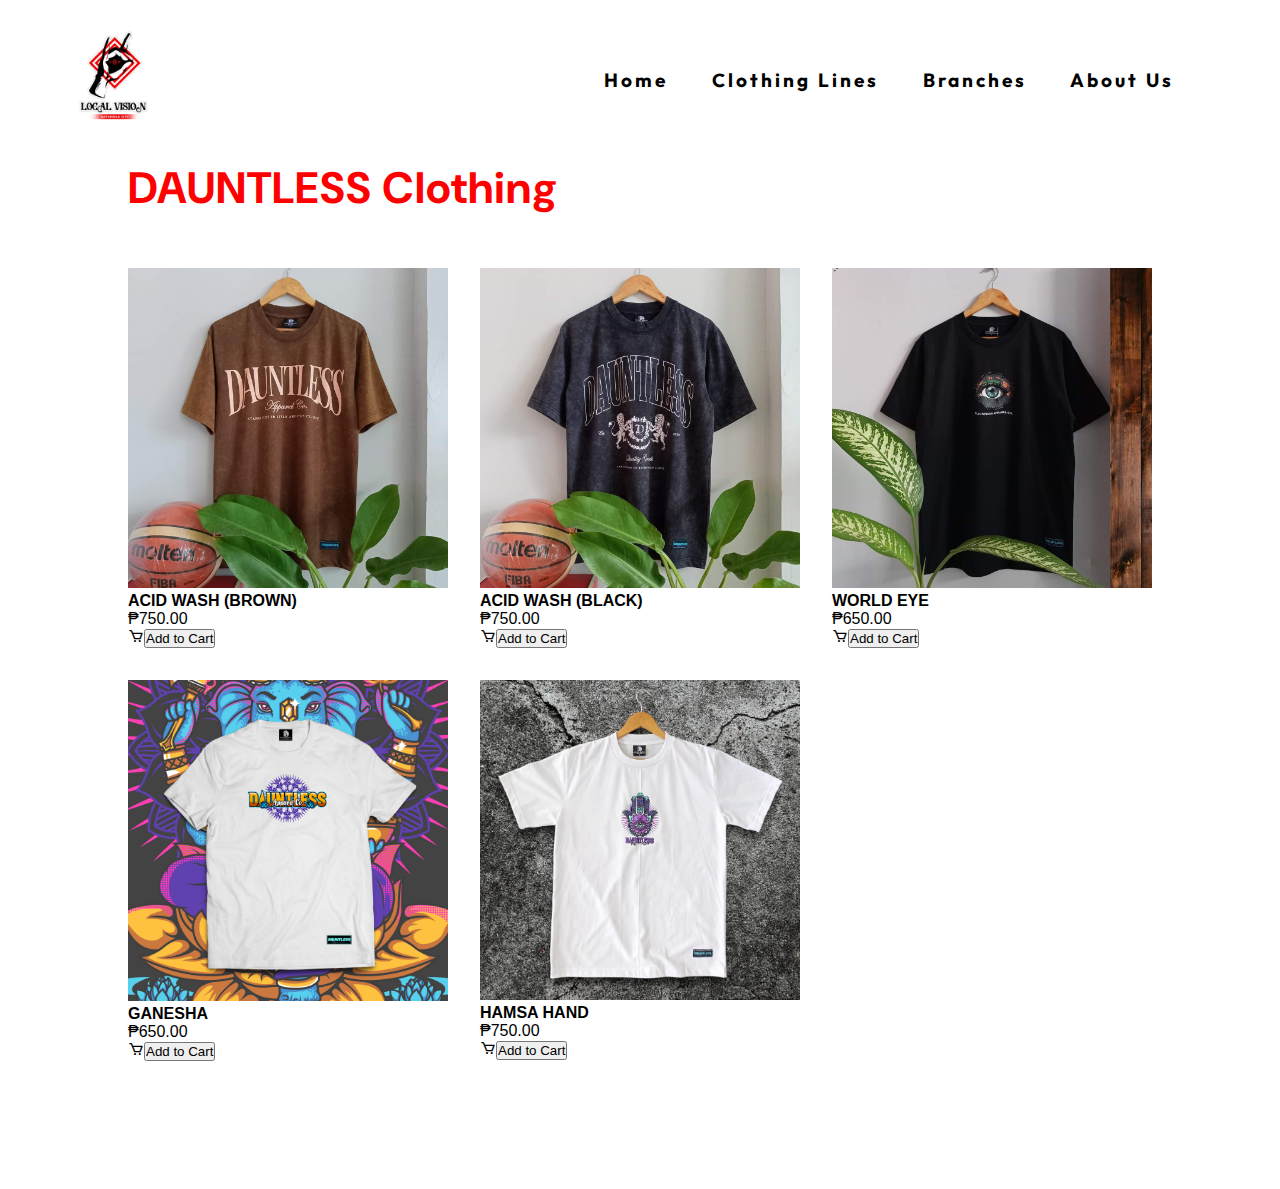
<file: dauntless.html>
<!DOCTYPE html>
<html lang="en">
<head>
    <meta charset="UTF-8">
    <meta http-equiv="X-UA-Compatible" content="IE=edge">
    <meta name="viewport" content="width=device-width, initial-scale=1">
    <link rel="stylesheet" href="style1.css">

    <title>Local Vision</title>

    <link rel="icon" type="image/jpg" href="logo.jpg">
    <link rel="preconnect" href="https://fonts.googleapis.com">
<link rel="preconnect" href="https://fonts.gstatic.com" crossorigin>
<link href="https://fonts.googleapis.com/css2?family=Archivo+Narrow&family=Bebas+Neue&family=DM+Sans:ital,opsz,wght@0,9..40,900;1,9..40,300&family=Outfit:wght@200&display=swap" rel="stylesheet">

<link rel="stylesheet" href="https://cdnjs.cloudflare.com/ajax/libs/font-awesome/6.4.2/css/all.min.css" 
integrity="sha512-z3gLpd7yknf1YoNbCzqRKc4qyor8gaKU1qmn+CShxbuBusANI9QpRohGBreCFkKxLhei6S9CQXFEbbKuqLg0DA==" 
crossorigin="anonymous" referrerpolicy="no-referrer" />

<link rel="stylesheet" href="https://unpkg.com/boxicons@latest/css/boxicons.min.css">
<script src="https://kit.fontawsome.com/92d70a2fd8.js" crossorigin="anonymous"></script>
</head>
    <body>
        <header>
            <div class="logo">
                <img src="logo.jpg" width="100px" height="100px" alt="Main Page">
            </div>
    
            <ul class="menu">
                <li>
                    <a href="Main1.html" class="link">Home</a>
                </li>
                <li>
                    <a href="Clothing.html" class="link">Clothing Lines</a>
                </li>
                <li>    
                    <a href="branches.html" class="link">Branches</a>
                </li>
                <li>
                    <a href="#" class="link">About Us</a>
                </li>
            </ul>
        </header>
    
        <section class="cline">
            <div class="ptext">
                <h1>DAUNTLESS Clothing</h1>
            </div>
            <div class="products">
                
            <div class="prow">
                <img src="d1.jpg" alt="dauntless1">
                <div class="nameprice">
                    <h4>ACID WASH (BROWN)</h4>
                    <p>₱750.00</p>
                    <i class='bx bx-cart'><button type="submit">Add to Cart</button></i>
                </div>
            </div>
    
            <div class="prow">
                <img src="d2.jpg" alt="dauntless2">
                <div class="nameprice">
                    <h4>ACID WASH (BLACK)</h4>
                    <p>₱750.00</p>
                    <i class='bx bx-cart'><button type="submit">Add to Cart</button></i>
                </div>
            </div>
    
            <div class="prow">
                <img src="d3f.jpg" alt="dauntless3f">
                <div class="nameprice">
                    <h4>WORLD EYE</h4>
                    <p>₱650.00</p>
                    <i class='bx bx-cart'><button type="submit">Add to Cart</button></i>
                </div>
            </div>
    
            <div class="prow">
                <img src="d4f.jpg" alt="dauntlesso4f">
                <div class="nameprice">
                    <h4>GANESHA</h4>
                    <p>₱650.00</p>
                    <i class='bx bx-cart'><button type="submit">Add to Cart</button></i>
                </div>
            </div>
    
            <div class="prow">
                <img src="d5f.jpg" alt="dauntless5f">
                <div class="nameprice">
                    <h4>HAMSA HAND</h4>
                    <p>₱750.00</p>
                    <i class='bx bx-cart'><button type="submit">Add to Cart</button></i>
                </div>
            </div>
        </section>  
    </body>
</html>
</file>
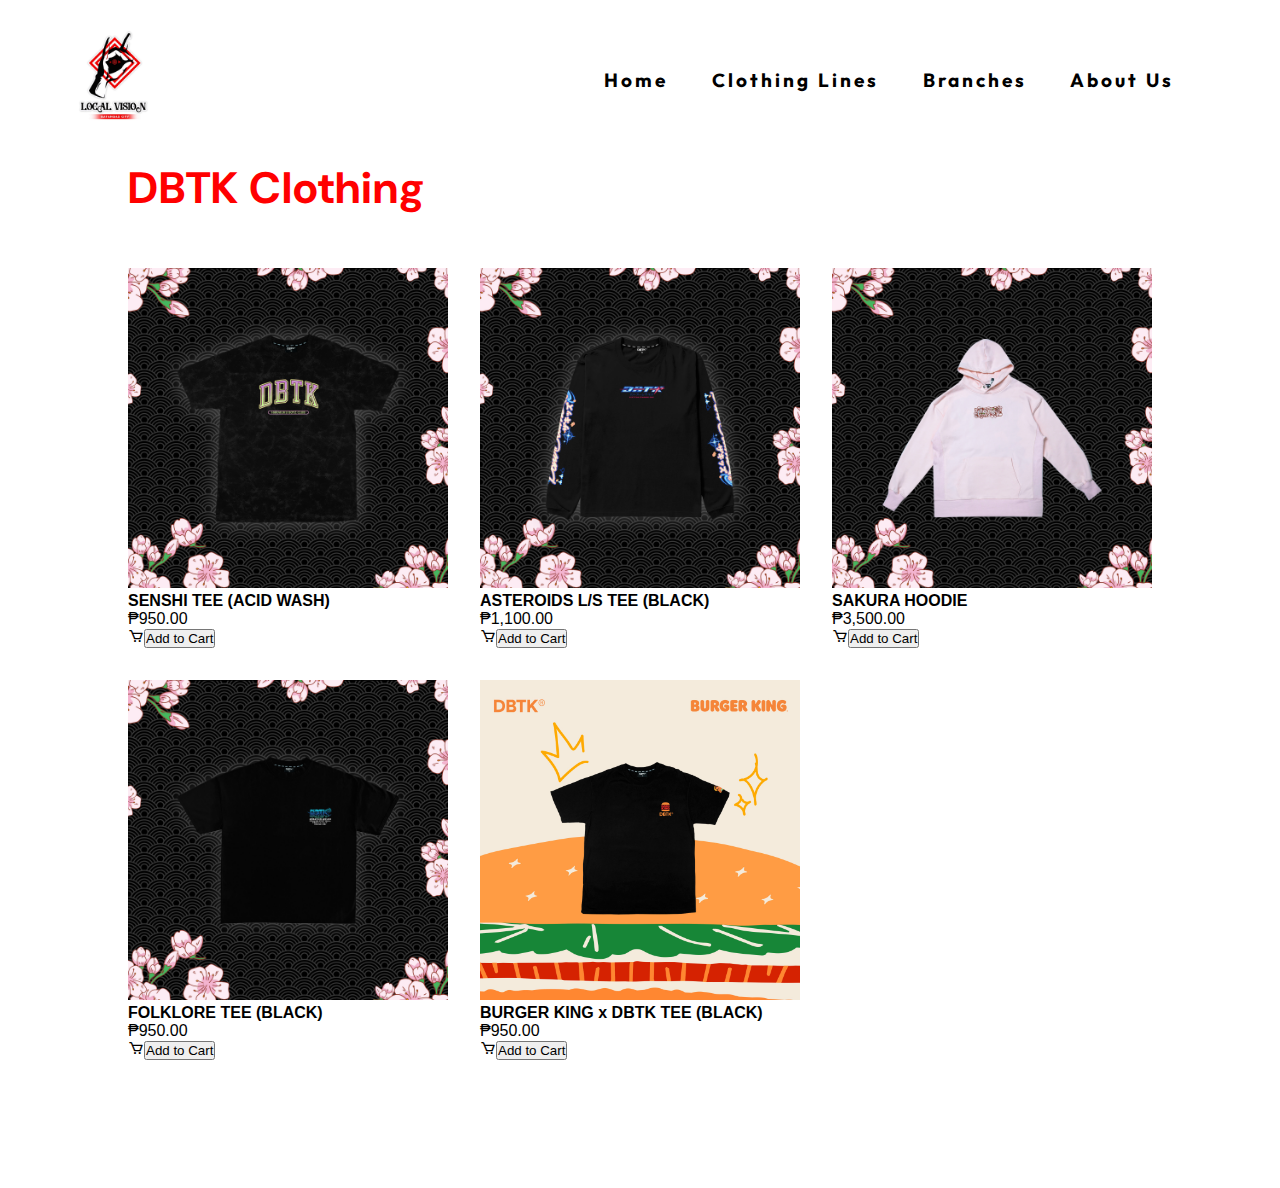
<file: dbtk.html>
<!DOCTYPE html>
<html lang="en">
<head>
    <meta charset="UTF-8">
    <meta http-equiv="X-UA-Compatible" content="IE=edge">
    <meta name="viewport" content="width=device-width, initial-scale=1">
    <link rel="stylesheet" href="style1.css">

    <title>Local Vision</title>

    <link rel="icon" type="image/jpg" href="logo.jpg">
    <link rel="preconnect" href="https://fonts.googleapis.com">
<link rel="preconnect" href="https://fonts.gstatic.com" crossorigin>
<link href="https://fonts.googleapis.com/css2?family=Archivo+Narrow&family=Bebas+Neue&family=DM+Sans:ital,opsz,wght@0,9..40,900;1,9..40,300&family=Outfit:wght@200&display=swap" rel="stylesheet">

<link rel="stylesheet" href="https://cdnjs.cloudflare.com/ajax/libs/font-awesome/6.4.2/css/all.min.css" 
integrity="sha512-z3gLpd7yknf1YoNbCzqRKc4qyor8gaKU1qmn+CShxbuBusANI9QpRohGBreCFkKxLhei6S9CQXFEbbKuqLg0DA==" 
crossorigin="anonymous" referrerpolicy="no-referrer" />

<link rel="stylesheet" href="https://unpkg.com/boxicons@latest/css/boxicons.min.css">
<script src="https://kit.fontawsome.com/92d70a2fd8.js" crossorigin="anonymous"></script>
</head>
    <body>
        <header>
            <div class="logo">
                <img src="logo.jpg" width="100px" height="100px" alt="Main Page">
            </div>
    
            <ul class="menu">
                <li>
                    <a href="Main1.html" class="link">Home</a>
                </li>
                <li>
                    <a href="Clothing.html" class="link">Clothing Lines</a>
                </li>
                <li>    
                    <a href="branches.html" class="link">Branches</a>
                </li>
                <li>
                    <a href="#" class="link">About Us</a>
                </li>
            </ul>
        </header>
    
        <section class="cline">
            <div class="ptext">
                <h1>DBTK Clothing</h1>
            </div>
            <div class="products">
                <div class="prow">
                    <img src="dbtk1f.jpg" alt="dbtk1front">
                    <div class="nameprice">
                        <h4>SENSHI TEE (ACID WASH)</h4>
                        <p>₱950.00</p>
                        <i class='bx bx-cart'><button type="submit">Add to Cart</button></i>
                    </div>
                </div>
        
                <div class="prow">
                    <img src="dbtk2f.jpg" alt="dbtk2front">
                    <div class="nameprice">
                        <h4>ASTEROIDS L/S TEE (BLACK)</h4>
                        <p>₱1,100.00</p>
                        <i class='bx bx-cart'><button type="submit">Add to Cart</button></i>
                    </div>
                </div>
        
                <div class="prow">
                    <img src="dbtk3f.jpg" alt="dbtk3front">
                    <div class="nameprice">
                        <h4>SAKURA HOODIE</h4>
                        <p>₱3,500.00</p>
                        <i class='bx bx-cart'><button type="submit">Add to Cart</button></i>
                    </div>
                </div>
        
                <div class="prow">
                    <img src="dbtk4.jpg" alt="dbtk4">
                    <div class="nameprice">
                        <h4>FOLKLORE TEE (BLACK)</h4>
                        <p>₱950.00</p>
                        <i class='bx bx-cart'><button type="submit">Add to Cart</button></i>
                    </div>
                </div>
        
                <div class="prow">
                    <img src="dbtk5f.jpg" alt="dbtk5front">
                    <div class="nameprice">
                        <h4>BURGER KING x DBTK TEE (BLACK)</h4>
                        <p>₱950.00</p>
                        <i class='bx bx-cart'><button type="submit">Add to Cart</button></i>
                    </div>
                </div>
        </section>  
    </body>
</html>
</file>
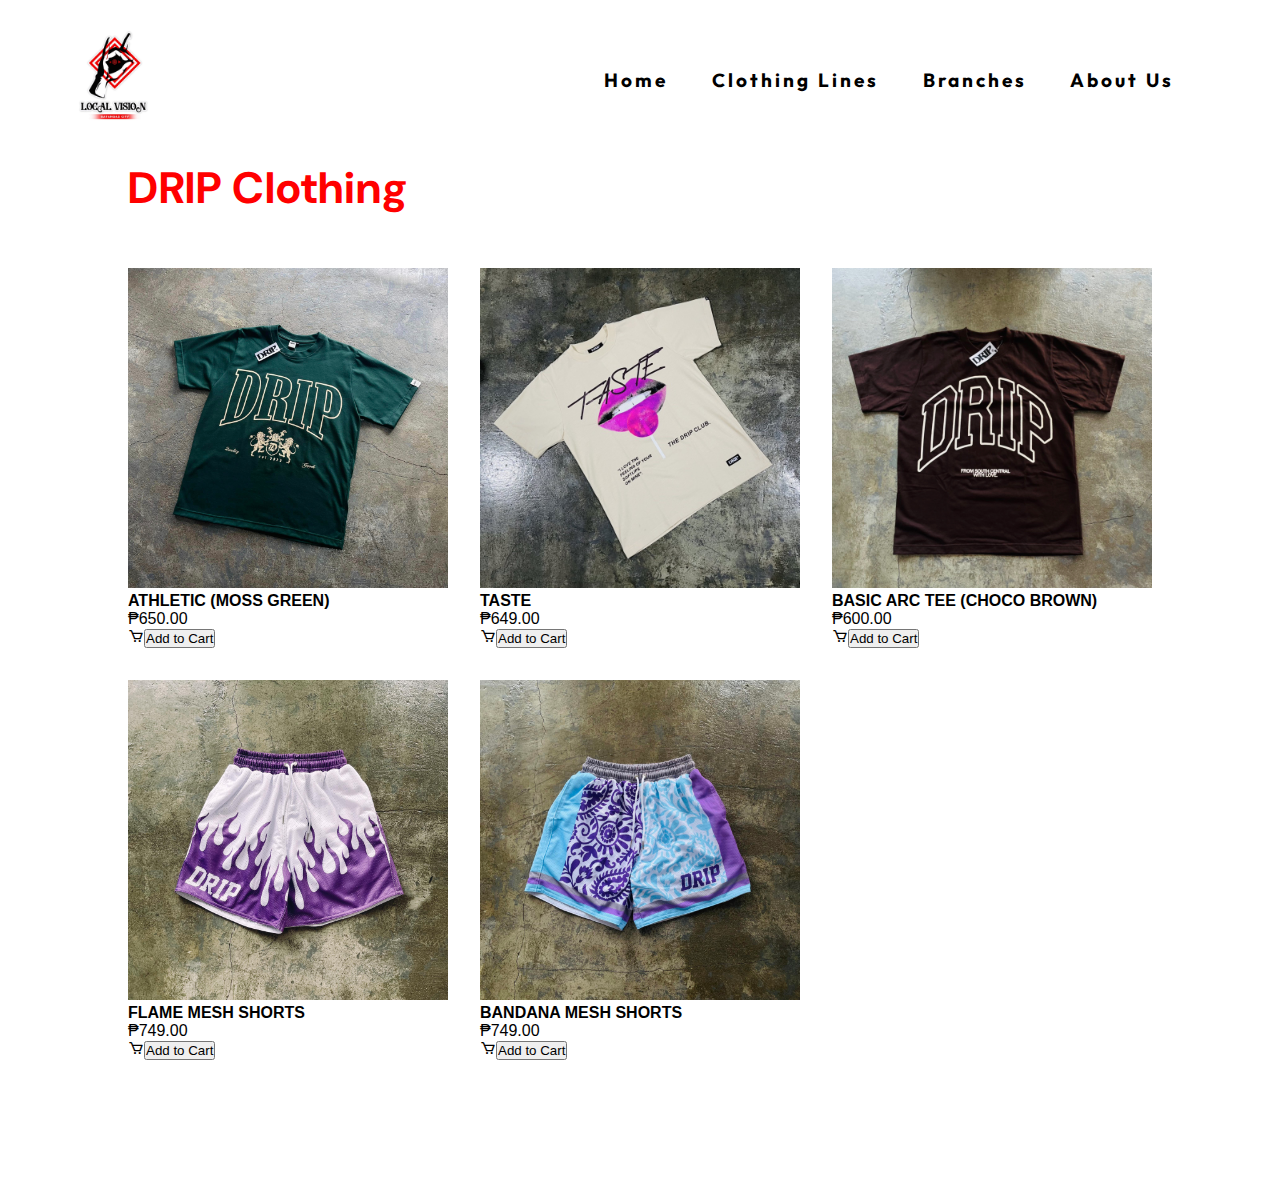
<file: drip.html>
<!DOCTYPE html>
<html lang="en">
<head>
    <meta charset="UTF-8">
    <meta http-equiv="X-UA-Compatible" content="IE=edge">
    <meta name="viewport" content="width=device-width, initial-scale=1">
    <link rel="stylesheet" href="style1.css">

    <title>Local Vision</title>

    <link rel="icon" type="image/jpg" href="logo.jpg">
    <link rel="preconnect" href="https://fonts.googleapis.com">
<link rel="preconnect" href="https://fonts.gstatic.com" crossorigin>
<link href="https://fonts.googleapis.com/css2?family=Archivo+Narrow&family=Bebas+Neue&family=DM+Sans:ital,opsz,wght@0,9..40,900;1,9..40,300&family=Outfit:wght@200&display=swap" rel="stylesheet">

<link rel="stylesheet" href="https://cdnjs.cloudflare.com/ajax/libs/font-awesome/6.4.2/css/all.min.css" 
integrity="sha512-z3gLpd7yknf1YoNbCzqRKc4qyor8gaKU1qmn+CShxbuBusANI9QpRohGBreCFkKxLhei6S9CQXFEbbKuqLg0DA==" 
crossorigin="anonymous" referrerpolicy="no-referrer" />

<link rel="stylesheet" href="https://unpkg.com/boxicons@latest/css/boxicons.min.css">
<script src="https://kit.fontawsome.com/92d70a2fd8.js" crossorigin="anonymous"></script>
</head>
    <body>
        <header>
            <div class="logo">
                <img src="logo.jpg" width="100px" height="100px" alt="Main Page">
            </div>
    
            <ul class="menu">
                <li>
                    <a href="Main1.html" class="link">Home</a>
                </li>
                <li>
                    <a href="Clothing.html" class="link">Clothing Lines</a>
                </li>
                <li>    
                    <a href="branches.html" class="link">Branches</a>
                </li>
                <li>
                    <a href="#" class="link">About Us</a>
                </li>
            </ul>
        </header>
    
        <section class="cline">
            <div class="ptext">
                <h1>DRIP Clothing</h1>
            </div>
            <div class="products">
                <div class="prow">
                    <img src="drip1f.jpg" alt="drip1f">
                    <div class="nameprice">
                        <h4>ATHLETIC (MOSS GREEN)</h4>
                        <p>₱650.00</p>
                        <i class='bx bx-cart'><button type="submit">Add to Cart</button></i>
                    </div>
                </div>
        
                <div class="prow">
                    <img src="drip2f.jpg" alt="drip2f">
                    <div class="nameprice">
                        <h4>TASTE</h4>
                        <p>₱649.00</p>
                        <i class='bx bx-cart'><button type="submit">Add to Cart</button></i>
                    </div>
                </div>
        
                <div class="prow">
                    <img src="drip3.jpg" alt="drip3">
                    <div class="nameprice">
                        <h4>BASIC ARC TEE (CHOCO BROWN)</h4>
                        <p>₱600.00</p>
                        <i class='bx bx-cart'><button type="submit">Add to Cart</button></i>
                    </div>
                </div>
        
                <div class="prow">
                    <img src="drip4.jpg" alt="drip4">
                    <div class="nameprice">
                        <h4>FLAME MESH SHORTS</h4>
                        <p>₱749.00</p>
                        <i class='bx bx-cart'><button type="submit">Add to Cart</button></i>
                    </div>
                </div>
        
                <div class="prow">
                    <img src="drip5.jpg" alt="drip5">
                    <div class="nameprice">
                        <h4>BANDANA MESH SHORTS</h4>
                        <p>₱749.00</p>
                        <i class='bx bx-cart'><button type="submit">Add to Cart</button></i>
                    </div>
                </div>
        </section>  
    </body>
</html>
</file>
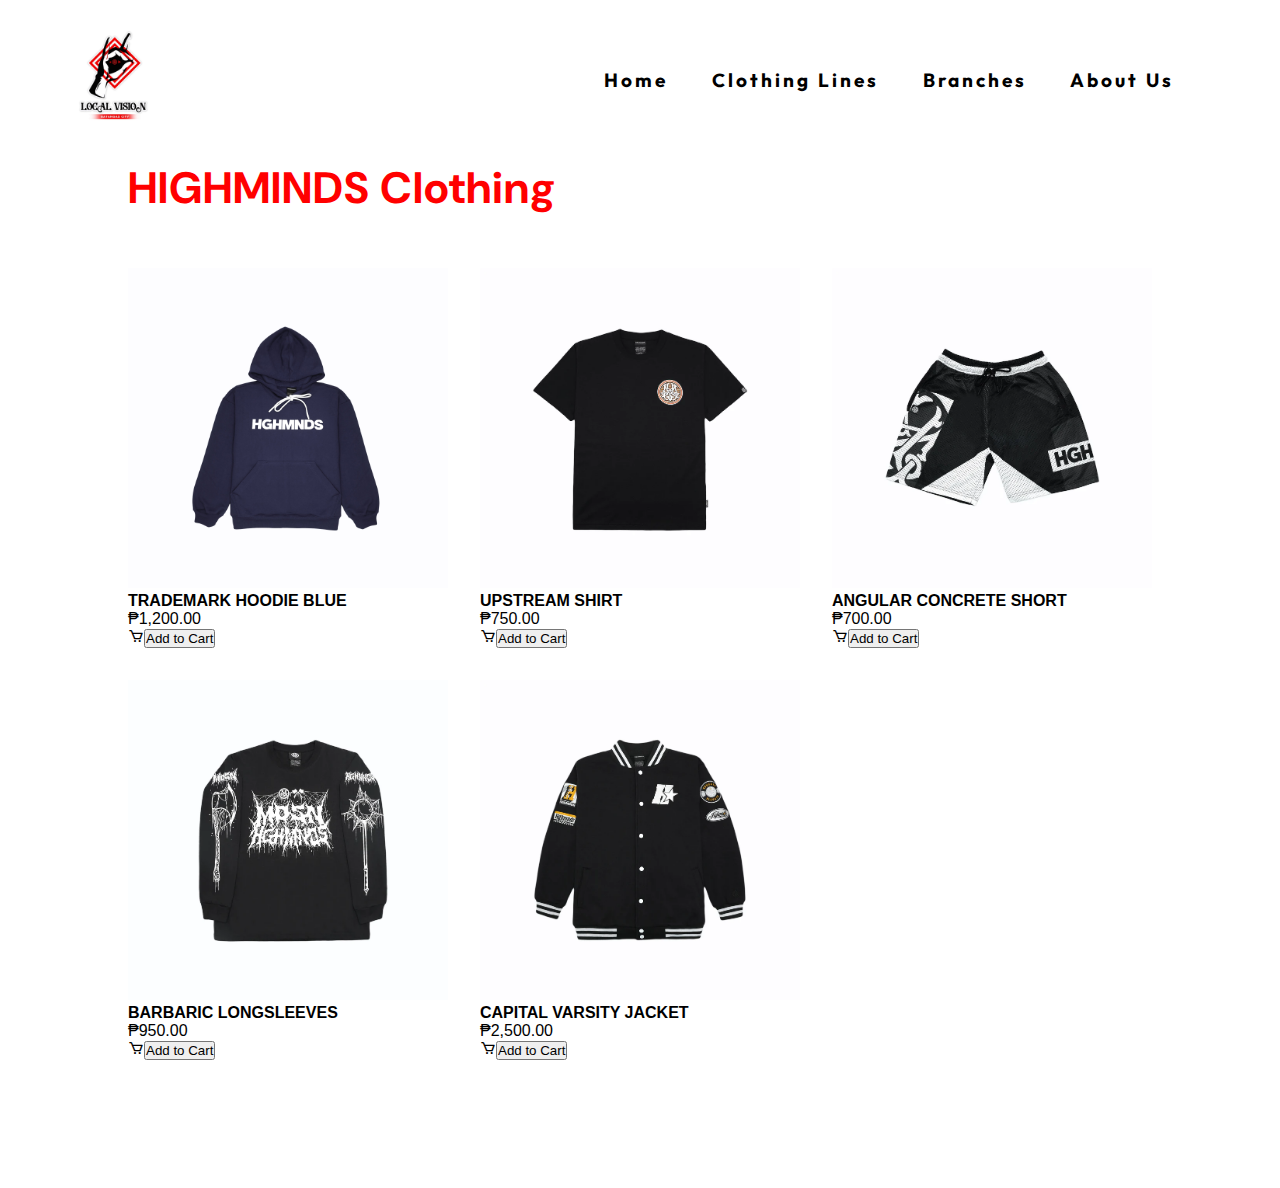
<file: hghmnds.html>
<!DOCTYPE html>
<html lang="en">
<head>
    <meta charset="UTF-8">
    <meta http-equiv="X-UA-Compatible" content="IE=edge">
    <meta name="viewport" content="width=device-width, initial-scale=1">
    <link rel="stylesheet" href="style1.css">

    <title>Local Vision</title>

    <link rel="icon" type="image/jpg" href="logo.jpg">
    <link rel="preconnect" href="https://fonts.googleapis.com">
<link rel="preconnect" href="https://fonts.gstatic.com" crossorigin>
<link href="https://fonts.googleapis.com/css2?family=Archivo+Narrow&family=Bebas+Neue&family=DM+Sans:ital,opsz,wght@0,9..40,900;1,9..40,300&family=Outfit:wght@200&display=swap" rel="stylesheet">

<link rel="stylesheet" href="https://cdnjs.cloudflare.com/ajax/libs/font-awesome/6.4.2/css/all.min.css" 
integrity="sha512-z3gLpd7yknf1YoNbCzqRKc4qyor8gaKU1qmn+CShxbuBusANI9QpRohGBreCFkKxLhei6S9CQXFEbbKuqLg0DA==" 
crossorigin="anonymous" referrerpolicy="no-referrer" />

<link rel="stylesheet" href="https://unpkg.com/boxicons@latest/css/boxicons.min.css">
<script src="https://kit.fontawsome.com/92d70a2fd8.js" crossorigin="anonymous"></script>
</head>
    <body>
        <header>
            <div class="logo">
                <img src="logo.jpg" width="100px" height="100px" alt="Main Page">
            </div>
    
            <ul class="menu">
                <li>
                    <a href="Main1.html" class="link">Home</a>
                </li>
                <li>
                    <a href="Clothing.html" class="link">Clothing Lines</a>
                </li>
                <li>    
                    <a href="branches.html" class="link">Branches</a>
                </li>
                <li>
                    <a href="#" class="link">About Us</a>
                </li>
            </ul>
        </header>
    
        <section class="cline">
            <div class="ptext">
                <h1>HIGHMINDS Clothing</h1>
            </div>
            <div class="products">
                <div class="prow">
                    <img src="hghmnds1.jpg" alt="hghmnds1front">
                    <div class="nameprice">
                        <h4>TRADEMARK HOODIE BLUE</h4>
                        <p>₱1,200.00</p>
                        <i class='bx bx-cart'><button type="submit">Add to Cart</button></i>
                    </div>
                </div>
        
                <div class="prow">
                    <img src="hghmnds2f.jpg" alt="hghmnds2front">
                    <div class="nameprice">
                        <h4>UPSTREAM SHIRT</h4>
                        <p>₱750.00</p>
                        <i class='bx bx-cart'><button type="submit">Add to Cart</button></i>
                    </div>
                </div>
        
                <div class="prow">
                    <img src="hghmnds3f.jpg" alt="hghmnds3front">
                    <div class="nameprice">
                        <h4>ANGULAR CONCRETE SHORT</h4>
                        <p>₱700.00</p>
                        <i class='bx bx-cart'><button type="submit">Add to Cart</button></i>
                    </div>
                </div>
        
                <div class="prow">
                    <img src="hghmnds4.jpg" alt="hghmnds4">
                    <div class="nameprice">
                        <h4>BARBARIC LONGSLEEVES</h4>
                        <p>₱950.00</p>
                        <i class='bx bx-cart'><button type="submit">Add to Cart</button></i>
                    </div>
                </div>
        
                <div class="prow">
                    <img src="hghmnds5f.jpg" alt="hghmnds5front">
                    <div class="nameprice">
                        <h4>CAPITAL VARSITY JACKET</h4>
                        <p>₱2,500.00</p>
                        <i class='bx bx-cart'><button type="submit">Add to Cart</button></i>
                    </div>
            </div>
        </section>  
    </body>
</html>
</file>
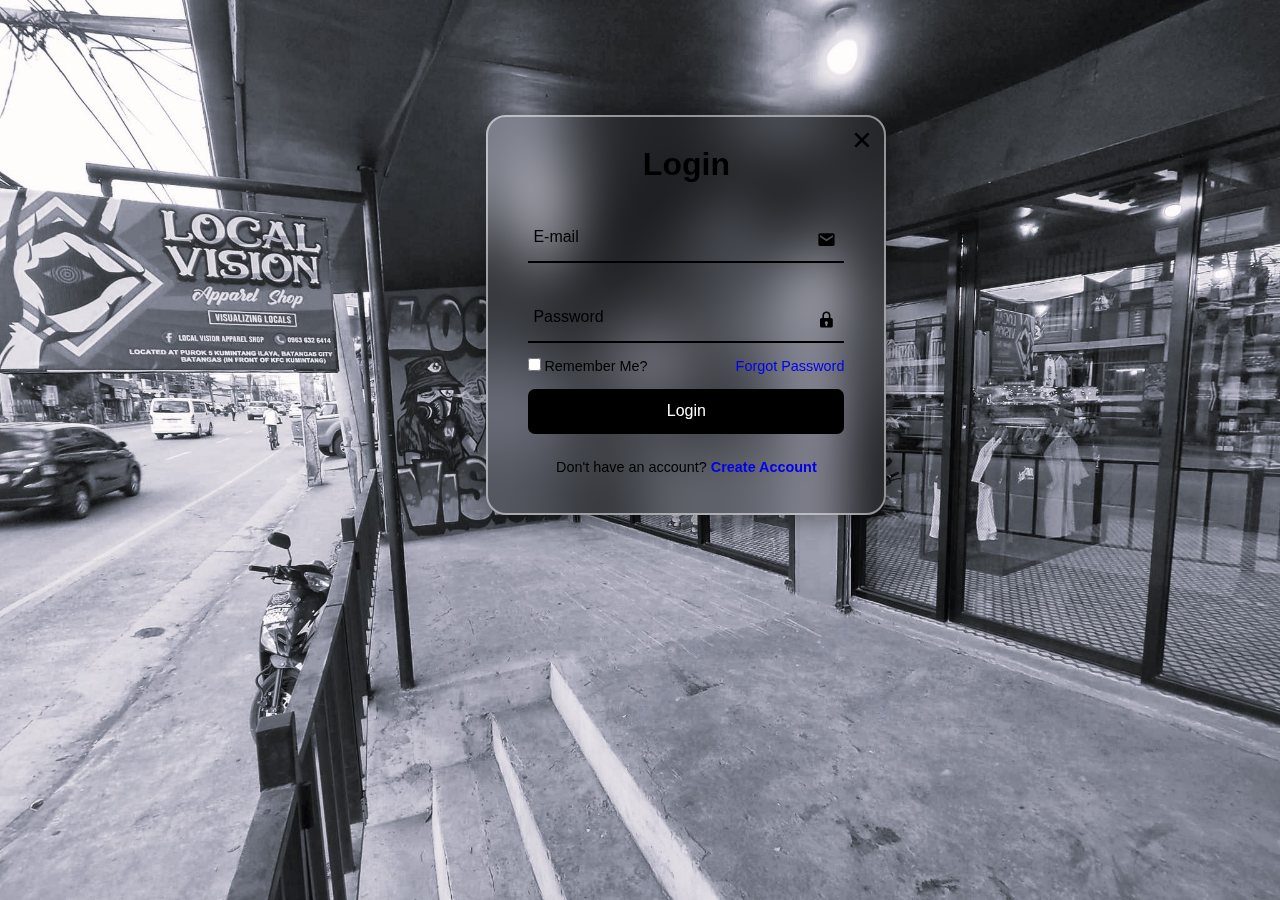
<file: login.html>
<!DOCTYPE html>
<html lang="en">
<head>
    <meta charset="UTF-8">
    <meta http-equiv="X-UA-Compatible" content="IE=edge">
    <meta name="viewport" content="width=device-width, initial-scale=1">
    <link rel="stylesheet" href="style2.css">

    <title>Local Vision</title>

    <link rel="icon" type="image/jpg" href="logo.jpg">
    <link rel="preconnect" href="https://fonts.googleapis.com">
<link rel="preconnect" href="https://fonts.gstatic.com" crossorigin>
<link rel="preconnect" href="https://fonts.googleapis.com">
<link rel="preconnect" href="https://fonts.gstatic.com" crossorigin>
<link href="https://fonts.googleapis.com/css2?family=Archivo+Narrow&family=Bebas+Neue&family=DM+Sans:ital,opsz,wght@1,9..40,300&family=Outfit:wght@200&display=swap" rel="stylesheet">

<link rel="stylesheet" href="https://cdnjs.cloudflare.com/ajax/libs/font-awesome/6.4.2/css/all.min.css" 
integrity="sha512-z3gLpd7yknf1YoNbCzqRKc4qyor8gaKU1qmn+CShxbuBusANI9QpRohGBreCFkKxLhei6S9CQXFEbbKuqLg0DA==" 
crossorigin="anonymous" referrerpolicy="no-referrer" />

<link rel="stylesheet" href="https://unpkg.com/boxicons@latest/css/boxicons.min.css">
</head>
<body>
    <div class="wrapper">
        <span class="close"><i class='bx bx-x'></i></span>

        <div class="login">
            <h2>Login</h2>
            <form action="#">
                <div class="input">
                    <span class="icon"><i class='bx bxs-envelope'></i></span>
                        <input type="email" id="email" name="email" required>
                        <label for="email">E-mail</label>
                </div>
                <div class="input">
                    <span class="icon"><i class='bx bxs-lock'></i></span>
                        <input type="password" required>
                        <label for="password" id="password" name="password">Password</label>
                </div>
                <div class="forgot">
                        <label><input type="checkbox">Remember Me?</label>
                        <a href="#">Forgot Password</a>
                </div>
                <button type="submit" class="login_btn">Login</button>
                <div class="create">
                    <p>Don't have an account? <a href="#" class="create_link">Create Account</a></p>
                </div>
            </form>
        </div>

        <div class="register">
            <h2>Create Account</h2>
            <form action="#">
                <div class="input">
                    <span class="icon"><i class='bx bxs-user'></i></span>
                        <input type="text" required>
                        <label>Username</label>
                </div>
                <div class="input">
                    <span class="icon"><i class='bx bxs-envelope'></i></span>
                        <input type="email" required>
                        <label>E-mail</label>
                </div>
                <div class="input">
                    <span class="icon"><i class='bx bxs-lock'></i></span>
                        <input type="password" required>
                        <label>Password</label>
                </div>
                <div class="forgot">
                        <label><input type="checkbox">I agree to the terms & conditions</label>
                </div>
                <button type="submit" class="login_btn">Sign Up</button>
                <div class="register">
                    <p>Already have an account? <a href="#" class="login_link">Login</a></p>
                </div>
            </form>
        </div>
    </div>
    <script src="login.js"></script>
</body>
</html>
</file>
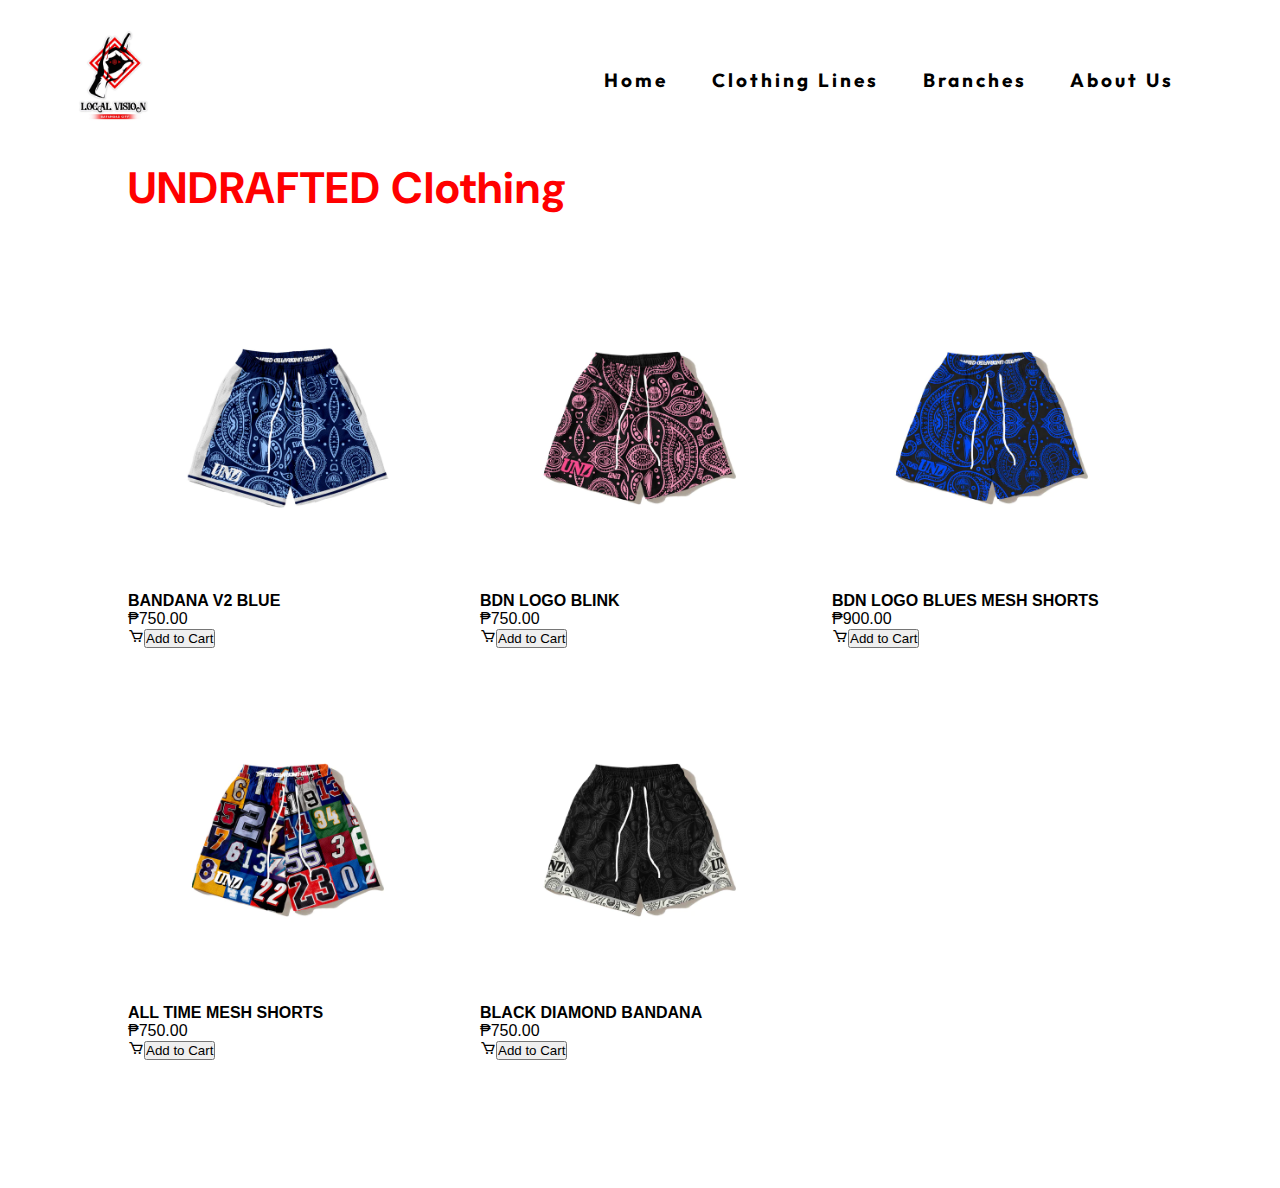
<file: und.html>
<!DOCTYPE html>
<html lang="en">
<head>
    <meta charset="UTF-8">
    <meta http-equiv="X-UA-Compatible" content="IE=edge">
    <meta name="viewport" content="width=device-width, initial-scale=1">
    <link rel="stylesheet" href="style1.css">

    <title>Local Vision</title>

    <link rel="icon" type="image/jpg" href="logo.jpg">
    <link rel="preconnect" href="https://fonts.googleapis.com">
<link rel="preconnect" href="https://fonts.gstatic.com" crossorigin>
<link href="https://fonts.googleapis.com/css2?family=Archivo+Narrow&family=Bebas+Neue&family=DM+Sans:ital,opsz,wght@0,9..40,900;1,9..40,300&family=Outfit:wght@200&display=swap" rel="stylesheet">

<link rel="stylesheet" href="https://cdnjs.cloudflare.com/ajax/libs/font-awesome/6.4.2/css/all.min.css" 
integrity="sha512-z3gLpd7yknf1YoNbCzqRKc4qyor8gaKU1qmn+CShxbuBusANI9QpRohGBreCFkKxLhei6S9CQXFEbbKuqLg0DA==" 
crossorigin="anonymous" referrerpolicy="no-referrer" />

<link rel="stylesheet" href="https://unpkg.com/boxicons@latest/css/boxicons.min.css">
<script src="https://kit.fontawsome.com/92d70a2fd8.js" crossorigin="anonymous"></script>
</head>
    <body>
        <header>
            <div class="logo">
                <img src="logo.jpg" width="100px" height="100px" alt="Main Page">
            </div>
    
            <ul class="menu">
                <li>
                    <a href="Main1.html" class="link">Home</a>
                </li>
                <li>
                    <a href="Clothing.html" class="link">Clothing Lines</a>
                </li>
                <li>    
                    <a href="branches.html" class="link">Branches</a>
                </li>
                <li>
                    <a href="#" class="link">About Us</a>
                </li>
            </ul>
        </header>
    
        <section class="cline">
            <div class="ptext">
                <h1>UNDRAFTED Clothing</h1>
            </div>
            <div class="products">
            <div class="prow">
                <img src="und1.jpg" alt="und1">
                <div class="nameprice">
                    <h4>BANDANA V2 BLUE</h4>
                    <p>₱750.00</p>
                    <i class='bx bx-cart'><button type="submit">Add to Cart</button></i>
                </div>
            </div>
    
            <div class="prow">
                <img src="und2.jpg" alt="und2">
                <div class="nameprice">
                    <h4>BDN LOGO BLINK</h4>
                    <p>₱750.00</p>
                    <i class='bx bx-cart'><button type="submit">Add to Cart</button></i>
                </div>
            </div>
    
            <div class="prow">
                <img src="und3.jpg" alt="und3">
                <div class="nameprice">
                    <h4>BDN LOGO BLUES MESH SHORTS</h4>
                    <p>₱900.00</p>
                    <i class='bx bx-cart'><button type="submit">Add to Cart</button></i>
                </div>
            </div>
    
            <div class="prow">
                <img src="und4.jpg" alt="und4">
                <div class="nameprice">
                    <h4>ALL TIME MESH SHORTS</h4>
                    <p>₱750.00</p>
                    <i class='bx bx-cart'><button type="submit">Add to Cart</button></i>
                </div>
            </div>
    
            <div class="prow">
                <img src="und5.jpg" alt="und5">
                <div class="nameprice">
                    <h4>BLACK DIAMOND BANDANA</h4>
                    <p>₱750.00</p>
                    <i class='bx bx-cart'><button type="submit">Add to Cart</button></i>
                </div>
            </div>
            
        </section>  
    </body>
</html>
</file>
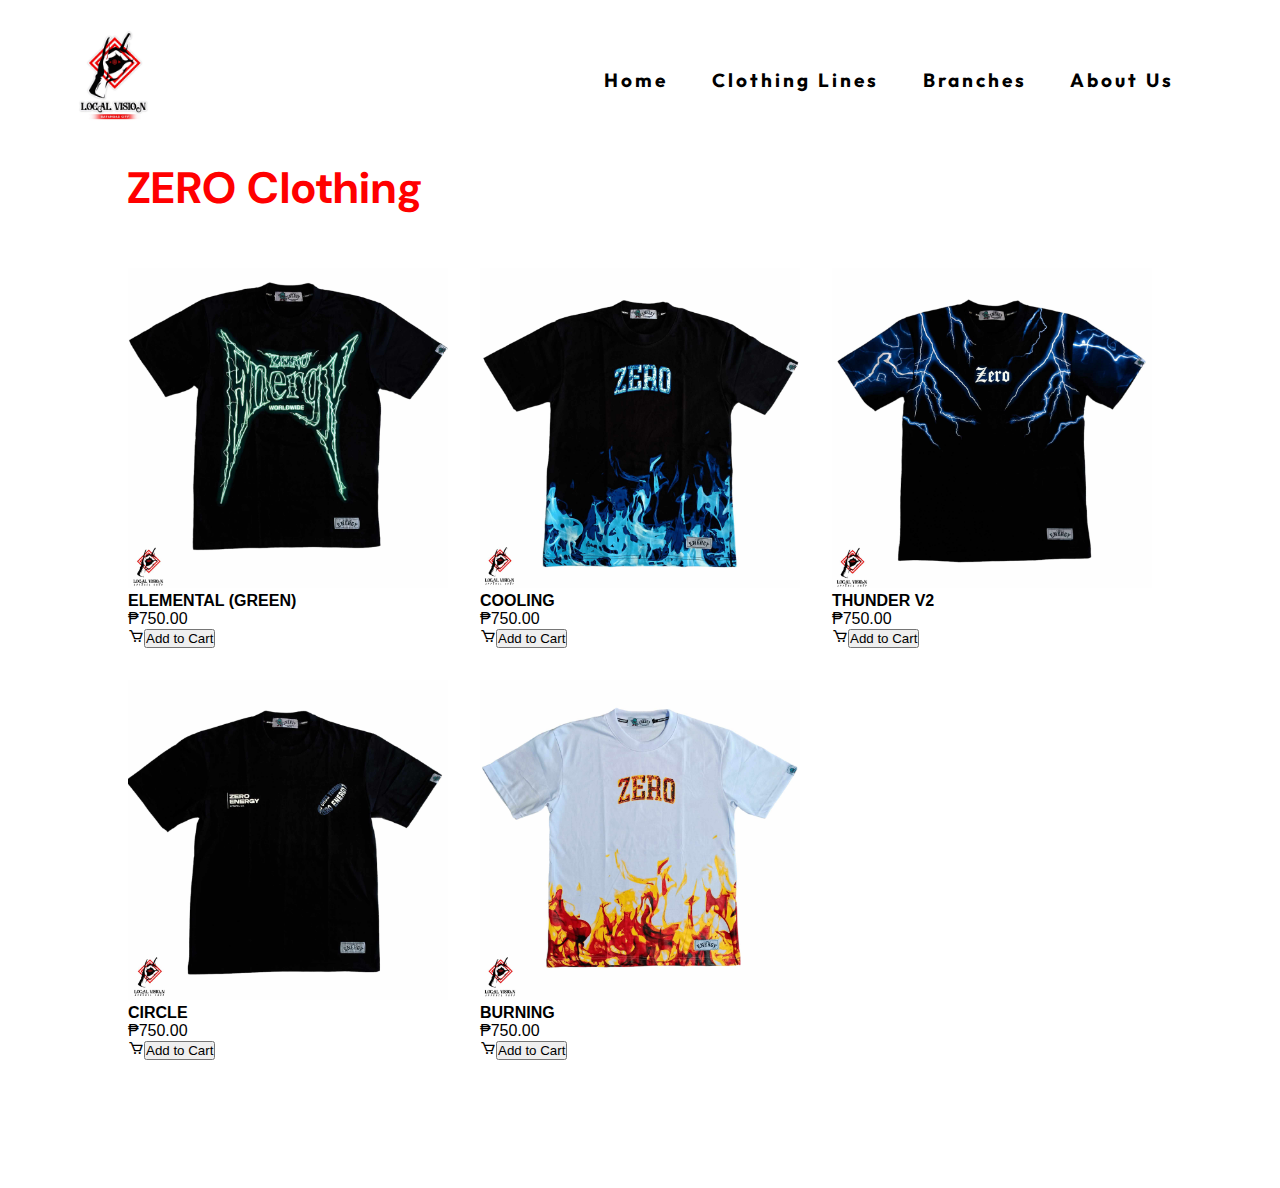
<file: zero.html>
<!DOCTYPE html>
<html lang="en">
<head>
    <meta charset="UTF-8">
    <meta http-equiv="X-UA-Compatible" content="IE=edge">
    <meta name="viewport" content="width=device-width, initial-scale=1">
    <link rel="stylesheet" href="style1.css">

    <title>Local Vision</title>

    <link rel="icon" type="image/jpg" href="logo.jpg">
    <link rel="preconnect" href="https://fonts.googleapis.com">
<link rel="preconnect" href="https://fonts.gstatic.com" crossorigin>
<link href="https://fonts.googleapis.com/css2?family=Archivo+Narrow&family=Bebas+Neue&family=DM+Sans:ital,opsz,wght@0,9..40,900;1,9..40,300&family=Outfit:wght@200&display=swap" rel="stylesheet">

<link rel="stylesheet" href="https://cdnjs.cloudflare.com/ajax/libs/font-awesome/6.4.2/css/all.min.css" 
integrity="sha512-z3gLpd7yknf1YoNbCzqRKc4qyor8gaKU1qmn+CShxbuBusANI9QpRohGBreCFkKxLhei6S9CQXFEbbKuqLg0DA==" 
crossorigin="anonymous" referrerpolicy="no-referrer" />

<link rel="stylesheet" href="https://unpkg.com/boxicons@latest/css/boxicons.min.css">
<script src="https://kit.fontawsome.com/92d70a2fd8.js" crossorigin="anonymous"></script>
</head>
    <body>
        <header>
            <div class="logo">
                <img src="logo.jpg" width="100px" height="100px" alt="Main Page">
            </div>
    
            <ul class="menu">
                <li>
                    <a href="Main1.html" class="link">Home</a>
                </li>
                <li>
                    <a href="Clothing.html" class="link">Clothing Lines</a>
                </li>
                <li>    
                    <a href="branches.html" class="link">Branches</a>
                </li>
                <li>
                    <a href="#" class="link">About Us</a>
                </li>
            </ul>
        </header>
    
        <section class="cline">
            <div class="ptext">
                <h1>ZERO Clothing</h1>
            </div>
            <div class="products">
                
            <div class="prow">
                <img src="zero1f.jpg" alt="zero1f">
                <div class="nameprice">
                    <h4>ELEMENTAL (GREEN)</h4>
                    <p>₱750.00</p>
                    <i class='bx bx-cart'><button type="submit">Add to Cart</button></i>
                </div>
            </div>
    
            <div class="prow">
                <img src="zero2f.jpg" alt="zero2f">
                <div class="nameprice">
                    <h4>COOLING</h4>
                    <p>₱750.00</p>
                    <i class='bx bx-cart'><button type="submit">Add to Cart</button></i>
                </div>
            </div>
    
            <div class="prow">
                <img src="zero3f.jpg" alt="zero3f">
                <div class="nameprice">
                    <h4>THUNDER V2</h4>
                    <p>₱750.00</p>
                    <i class='bx bx-cart'><button type="submit">Add to Cart</button></i>
                </div>
            </div>
    
            <div class="prow">
                <img src="zero4f.jpg" alt="zero4f">
                <div class="nameprice">
                    <h4>CIRCLE</h4>
                    <p>₱750.00</p>
                    <i class='bx bx-cart'><button type="submit">Add to Cart</button></i>
                </div>
            </div>
    
            <div class="prow">
                <img src="zero5f.jpg" alt="zero5f">
                <div class="nameprice">
                    <h4>BURNING</h4>
                    <p>₱750.00</p>
                    <i class='bx bx-cart'><button type="submit">Add to Cart</button></i>
                </div>
            </div>

        </section>  
    </body>
</html>
</file>
<file: style1.css>
*{
    margin: 0;
    padding: 0;
    box-sizing: border-box;
    scroll-behavior: smooth;
    list-style: none;
    text-decoration: none;
}

body{
    font-family: sans-serif;
}

header{
    position: fixed;
    display: flex;
    align-items: center;
    justify-content: space-between;
    width: 100%;
    z-index: 1000;
    padding: 20px 5%;
    top: 0;
    right: 0;
    background-color: white;
}

.logo{
    height: auto;
    width: 20%;
    padding: 5px 0px 0px 0px;
}

.menu{
    display: flex;
    width: 55%;
    padding: 10px 20px 0px 0px;
    list-style: none;
    justify-content: space-around;
    font-family: 'Outfit', sans-serif;
}

#menu-icon{
    font-size: 35px;
    color: black;
    z-index: 10001;
    cursor: pointer;
}

.link{
    text-decoration: none;
    font-weight: bold;
    transition: all 0.3s ease;
    color: black;
    font-size: 19px;
    letter-spacing: 3px;
}

.link:hover{
    color: rgb(247, 20, 20);
}

.search{
    border: 1px black;
    display: flex;
    align-items: right;
    border-radius: 15px;
}

.search i{
    margin-left: 50px;
    color: black;
    font-size: 27px;
    font-weight: 400;
    transition: all 0.3s ease;
}

.search i:hover{
    transform: scale(1.1);
    color: rgb(247, 20, 20);;
}

.search form{
    border: 1px solid black;
    border-radius: 20px;
    display: flex;
    align-items: center;
    flex-direction: row;

}

.search form input{
    border: none;
    box-shadow: none;
    outline: none;
    font-size: 12px;
    font-weight: 600;
    padding: 2px 2px;
}

section{
    padding: 10% 10%;
}

.home{
    height: 100vh;
    width: 100%;
    background-image: url(local.jpg);
    background-blend-mode: soft-light;
    background-position: right;
    background-size: cover;
    display: grid;
    align-items: center;
    grid-template-columns: repeat(1,1fr);
}

.texts h1{
    color: black;
    font-family: 'Bebas Neue', sans-serif;
    font-size: 60px;
    line-height: 1.1;
    letter-spacing: 2px;
    word-spacing: 4px;
    margin-top: 100px;
    margin-left: 18px;
}

.texts h5{
    color: red;
    font-size: 20px;
    font-family : 'DM Sans', sans-serif;
    letter-spacing: 3px;
    word-spacing: 7px;
    margin-left: 18px;
}

.main_btn{
    color: black;
    display: inline-block;
    font-family: 'Bebas Neue', sans-serif;
    font-size: 20px;
    font-weight: 500;
    border: 2px solid black;
    padding: 12px 30px;
    transition: all 0.3s ease;
    margin-left: 18px;
}

.main_btn:hover{
    color: white;
    background-color: black;
}

.ptext{
    background-color: rgb(255, 255, 255);
    margin-top: 3%;
    margin-bottom: 5%;
    text-align: left;
    color: rgb(255, 0, 0);
    font-family: 'DM Sans', sans-serif;
    font-size: 22px;
    letter-spacing: 1px;
}

header.sticky{
    background: white;
    padding: 20px 10%;
    box-shadow: 0px 0px 10px rgb(0 0 0 / 10%);
}

.products, .clines{
    display: grid;
    grid-template-columns: repeat(auto-fit, minmax(275px, auto));
    gap: 2rem;
    background-color: rgb(255, 255, 255);
}
.prow,.crow{
    position: relative;
    transition: all 0.5s;
}

.nameprice h4{
    font-family: Arial, Helvetica, sans-serif;
}

.nameprice p{
    font-weight: 500;
}

.prow img{
    width: 100%;
    height: auto;
    transition: all 0.5s;
}

.prow img:hover{
    transform: scale(0.9);
}

footer{
    background-color: rgb(249, 249, 249);
    display: grid;
    grid-template-columns: repeat(auto-fit, minmax(160px, auto));
    gap: 3rem;
}

footer i{
    transition: all 0.5s;
    color: #565656;
}

footer i:hover{
    transform: scale(1.3);
}

footer h4{
    font-size: 16px;
    margin: 20px 0px 15px 200px;
    letter-spacing: 0.5px;
}

footer p{
    color: #565656;
    margin: 0px 0px 10px 200px;
    font-size: 14px;
    font-weight: 400;
    line-height: 1.5;
    cursor: default;
    transition: all 0.5s;
}

.contact p{
    color: #565656;
    font-size: 15px;
    margin: 20px 0px 15px 200px;
    font-weight: 400;
    line-height: 1.5;
    cursor: default;
    transition: all 0.5s;
}

.crow img{
    width: 100%;
    height: auto;
}

.bname h4{
    color:black;
    font-family: Arial, Helvetica, sans-serif;
    text-align: center;
}
.container{
    display: flex;
    width: 70%;
    margin-bottom: 30px;
}
#root{
    width: 60%;
    display: grid;
    grid-template-columns: repeat(2, 1fr);
    grid-gap: 20px;
}
.sidebar{
    width: 40%;
    border-radius: 5px;
    background-color: aliceblue;
    margin-left: 20px;
    padding: 15px;
    text-align: center;
}
.branch{
    color:black;
}
</file>
<file: style2.css>
*{
    margin: 0;
    padding: 0;
    box-sizing: border-box;
    scroll-behavior: smooth;
    list-style: none;
    text-decoration: none;
}

body{
    font-family: sans-serif;
    background-image: url(local.jpg);
    background-size: cover;
}

header{
    position: fixed;
    display: flex;
    align-items: center;
    justify-content: space-between;
    width: 100%;
    z-index: 1000;
    padding: 20px 5%;
    top: 0;
    right: 0;
    background-color: white;
}

.logo{
    height: auto;
    width: 20%;
    padding: 5px 0px 0px 0px;
}

.menu{
    display: flex;
    width: 55%;
    padding: 10px 20px 0px 0px;
    list-style: none;
    justify-content: space-around;
    font-family: 'Outfit', sans-serif;
}

#menu-icon{
    font-size: 35px;
    color: black;
    z-index: 10001;
    cursor: pointer;
}

.link{
    text-decoration: none;
    font-weight: bold;
    transition: all 0.3s ease;
    color: black;
    font-size: 19px;
    letter-spacing: 3px;
}

.link:hover{
    color: rgb(247, 20, 20);
}

.search{
    border: 1px black;
    display: flex;
    align-items: right;
    border-radius: 15px;
}

.search i{
    margin-left: 50px;
    color: black;
    font-size: 27px;
    font-weight: 400;
    transition: all 0.3s ease;
}

.search i:hover{
    transform: scale(1.1);
    color: rgb(247, 20, 20);;
}

.search form{
    border: 1px solid black;
    border-radius: 20px;
    display: flex;
    align-items: center;
    flex-direction: row;

}

.search form input{
    border: none;
    box-shadow: none;
    outline: none;
    font-size: 12px;
    font-weight: 600;
    padding: 2px 2px;
}

section{
    padding: 10% 10%;
}

.home{
    height: 100vh;
    width: 100%;
    background-image: url(local.jpg);
    background-blend-mode: soft-light;
    background-position: right;
    background-size: cover;
    display: grid;
    align-items: center;
    grid-template-columns: repeat(1,1fr);
}

.texts h1{
    color: black;
    font-family: 'Bebas Neue', sans-serif;
    font-size: 60px;
    line-height: 1.1;
    letter-spacing: 2px;
    word-spacing: 4px;
    margin-top: 100px;
    margin-left: 18px;
}

.texts h5{
    color: red;
    font-size: 20px;
    font-family : 'DM Sans', sans-serif;
    letter-spacing: 3px;
    word-spacing: 7px;
    margin-left: 18px;
}

.main_btn{
    color: black;
    display: inline-block;
    font-family: 'Bebas Neue', sans-serif;
    font-size: 20px;
    font-weight: 500;
    border: 2px solid black;
    padding: 12px 30px;
    transition: all 0.3s ease;
    margin-left: 18px;
}

.main_btn:hover{
    color: white;
    background-color: black;
}

.ptext{
    background-color: rgb(255, 255, 255);
    margin-top: 3%;
    margin-bottom: 5%;
    text-align: left;
    color: rgb(255, 0, 0);
    font-family: 'DM Sans', sans-serif;
    font-size: 22px;
    letter-spacing: 1px;
}

header.sticky{
    background: white;
    padding: 20px 10%;
    box-shadow: 0px 0px 10px rgb(0 0 0 / 10%);
}

.products, .clines{
    display: grid;
    grid-template-columns: repeat(auto-fit, minmax(275px, auto));
    gap: 2rem;
    background-color: rgb(255, 255, 255);
}

.prow,.crow{
    position: relative;
    transition: all 0.5s;
}

.nameprice h4{
    font-family: Arial, Helvetica, sans-serif;
}

.nameprice p{
    font-weight: 500;
}

.prow img{
    width: 100%;
    height: auto;
    transition: all 0.5s;
}

.prow img:hover{
    transform: scale(0.9);
}

footer{
    background-color: rgb(249, 249, 249);
    display: grid;
    grid-template-columns: repeat(auto-fit, minmax(160px, auto));
    gap: 3rem;
}

footer i{
    transition: all 0.5s;
    color: #565656;
}

footer i:hover{
    transform: scale(1.3);
}

footer h4{
    font-size: 16px;
    margin: 20px 0px 15px 200px;
    letter-spacing: 0.5px;
}

footer p{
    color: #565656;
    margin: 0px 0px 10px 200px;
    font-size: 14px;
    font-weight: 400;
    line-height: 1.5;
    cursor: default;
    transition: all 0.5s;
}

.contact p{
    color: #565656;
    font-size: 15px;
    margin: 20px 0px 15px 200px;
    font-weight: 400;
    line-height: 1.5;
    cursor: default;
    transition: all 0.5s;
}

.crow img{
    width: 100%;
    height: auto;
}

.bname h4{
    font-family: Arial, Helvetica, sans-serif;
    text-align: center;
}

.wrapper{
    height: 400px;
    width: 400px;
    position: relative;
    background: transparent;
    align-items: center;
    justify-content: center;
    display: flex;
    box-shadow: 0 0 30px rgba(0, 0, 0, .5);
    border: 2px solid rgba(255, 255, 255, .5);
    border-radius: 20px;
    backdrop-filter: blur(30px);
    transition: transform .5s ease, height .2s ease;
    overflow: hidden;
    margin: 9% 0 10% 38%;
}

.login{
    width: 100%;
    padding: 40px;
}

.wrapper .login{
    transform: translateX(0);
    transition: transform .18s ease;
}

.wrapper .close{
    height: 45px;
    width: 45px;
    font-size: 2em;
    display: flex;
    align-items: center;
    justify-content: center;
    position: absolute;
    top: 0;
    right: 0;
}

.wrapper .register{
    position: absolute;
    transform: translateX(400px);
    transition: none;
}

.wrapper.active{
    height: 520px;
}

.wrapper .active .login{
    transition: none;
    transform: translateX(-400px);
}

.wrapper .active .register{
    transition: transform .18s ease;
    transform: translateX(0);
}

.wrapper .active_popup{
    transform: scale(1);
}

.login h2, .register h2{
    font-size: 2em;
    text-align: center;
}

.input{
    width: 100%;
    height: 50px;
    position: relative;
    border-bottom: 2px solid black;
    margin: 30px 0;
}

.input label{
    position: absolute;
    font-size: 1em;
    font-weight: 500;
    top: 50%;
    left: 5px;
    transform: translateY(-50%);
    transition: .5s;
    pointer-events: none;
}

.input input:focus~label,
.input input:valid~label{
    top: -5px;
}

.input input{
    height: 100%;
    width: 100%;
    padding: 0 35px 0 5px;
    background: transparent;
    font-size: 1em;
    font-weight: 600;
    border: none;
    outline: none;
}

.input .icon{
    right: 8px;
    position: absolute;
    font-size: 1.2em;
    line-height: 57px;
}

.forgot{
    font-size: .9em;
    font-weight: 500;
    margin: -15px 0 15px;
    display: flex;
    justify-content: space-between;
}

.forgot label input{
    margin-right: 3px;
    accent-color: black;
}

.forgot a{
    text-decoration: none;
}

.forgot a:hover{
    text-decoration: underline;
}

.login_btn{
    height: 45px;
    width: 100%;
    background: black;
    color: white;
    font-size: 1em;
    font-weight: 500;
    cursor: pointer;
    border: none;
    outline: none;
    border-radius: 7px;
}

.create{
    font-size: .9em;
    font-weight: 500;
    text-align: center;
    margin: 25px 0 10px;
}

.create p a{
    font-weight: 600;
    text-decoration: none;
}

.create p a:hover{
    text-decoration: underline;
}
</file>
